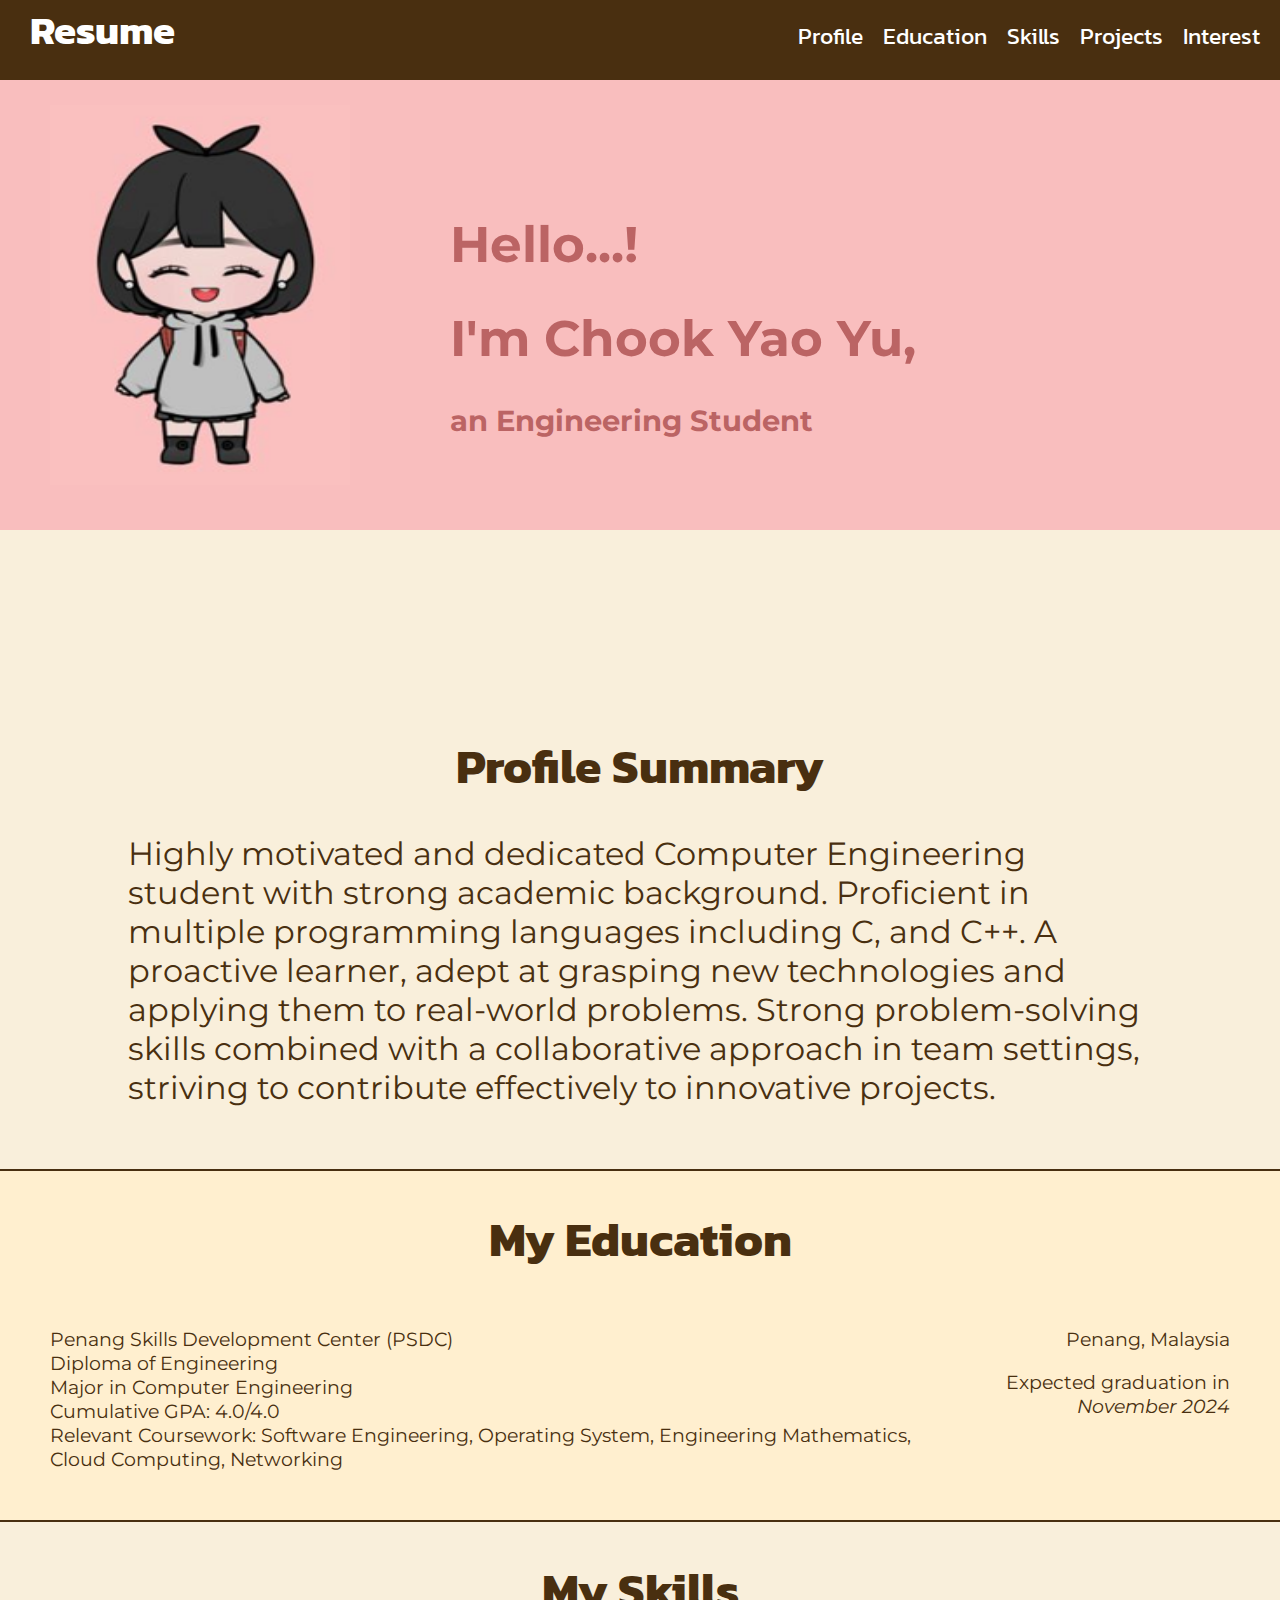
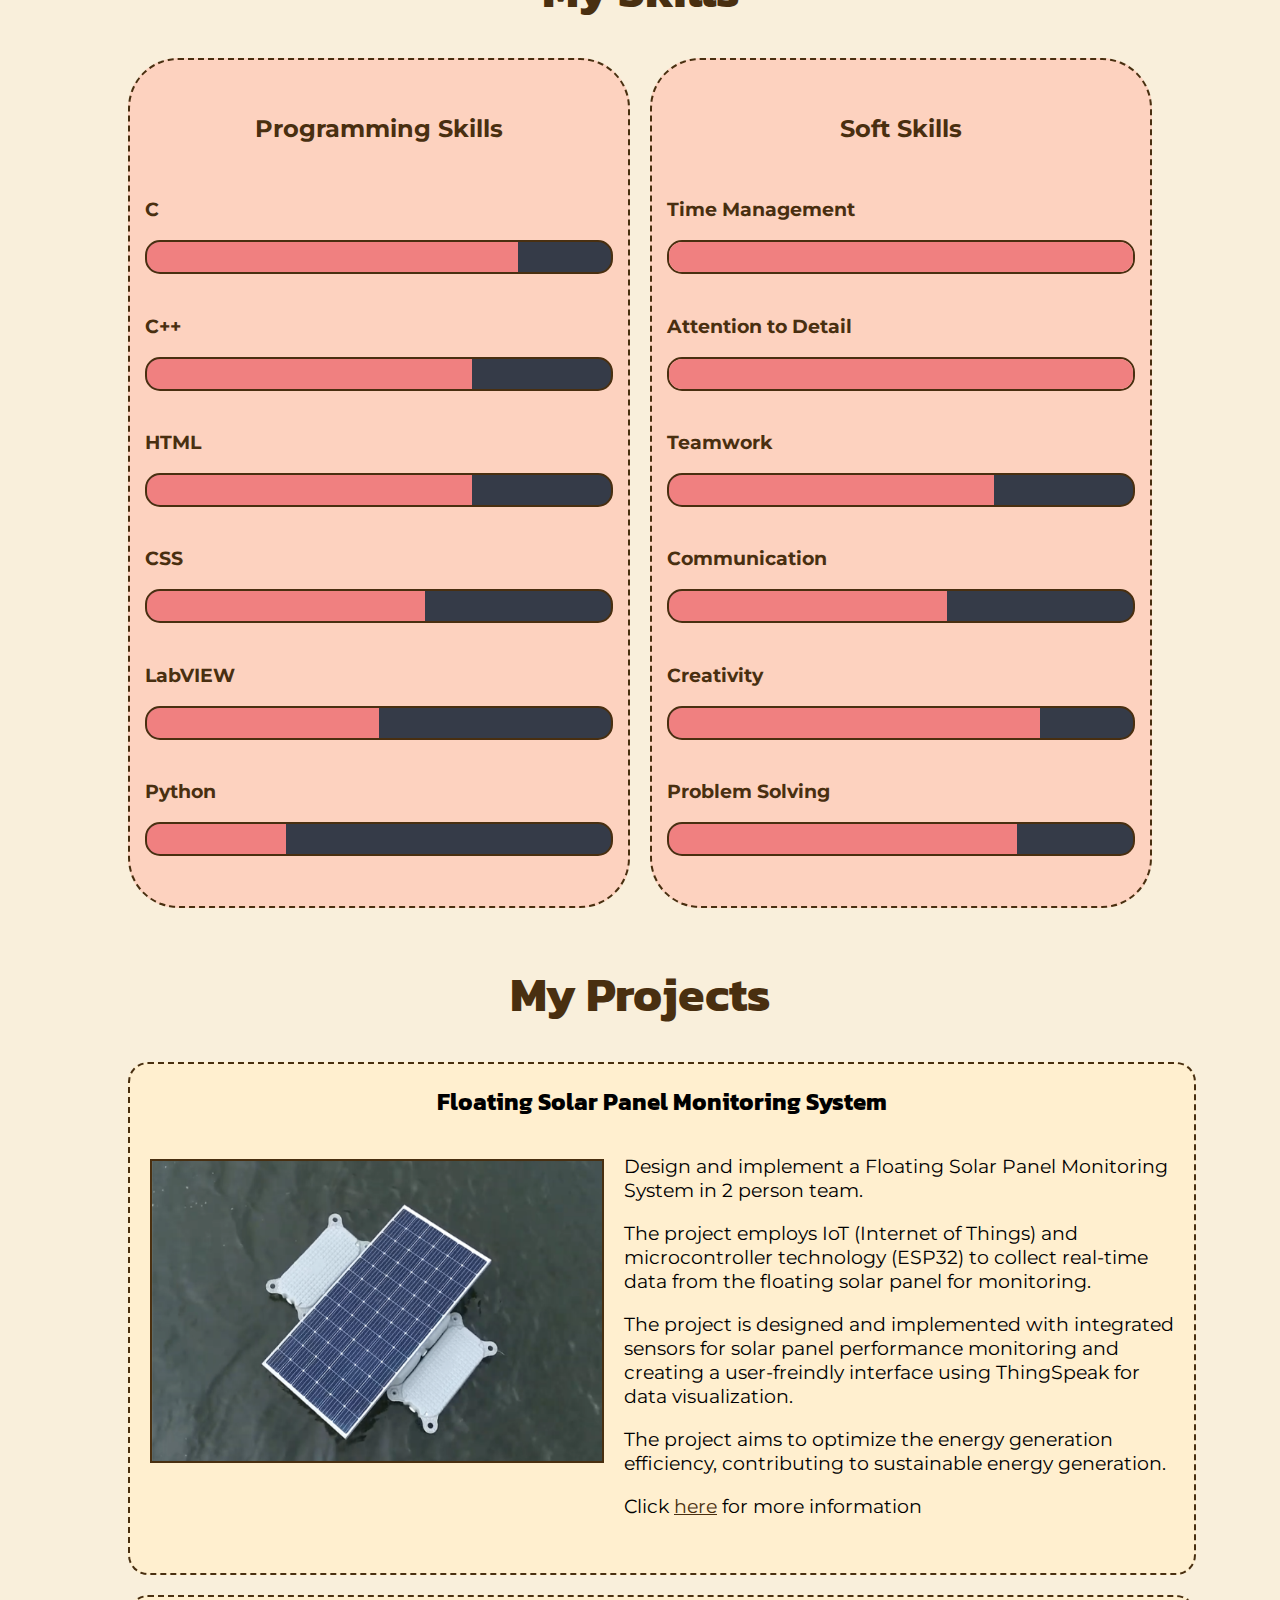
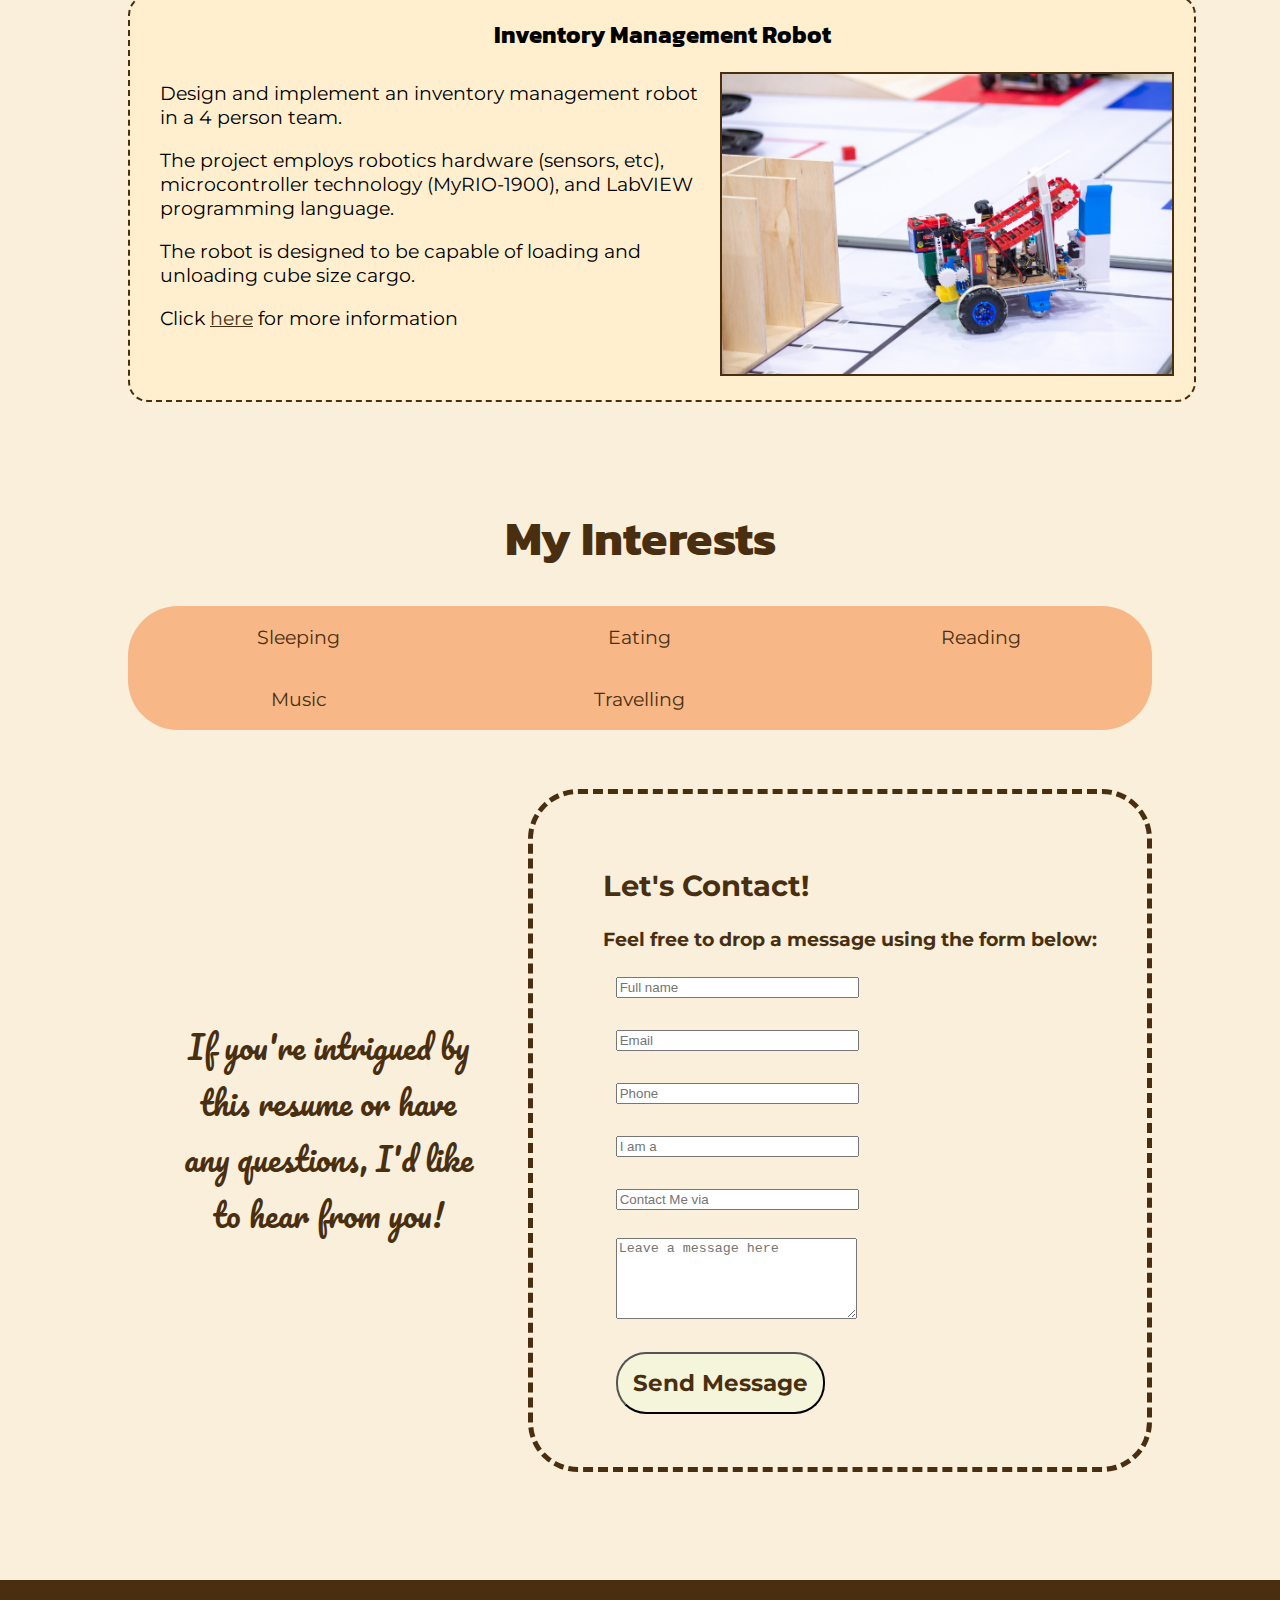
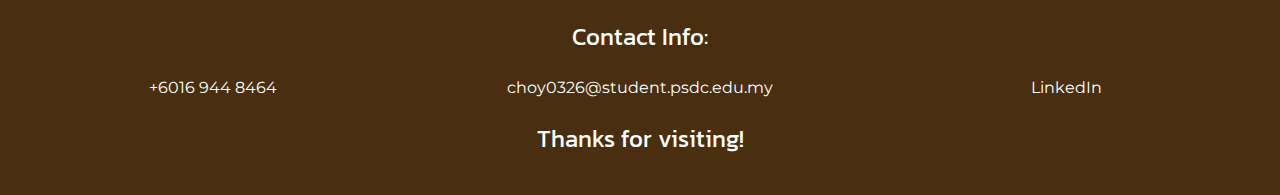
<file: index.html>
<!DOCTYPE html>
<html lang="en">
<head>
    <meta charset="UTF-8">
    <meta name="viewport" content="width=device-width, initial-scale=1.0">
    <title>My Resume</title>
    <link rel="preconnect" href="https://fonts.googleapis.com">
    <link rel="preconnect" href="https://fonts.gstatic.com" crossorigin>
    <link href="https://fonts.googleapis.com/css2?family=Kanit&display=swap" rel="stylesheet">
    <link rel="preconnect" href="https://fonts.googleapis.com">
    <link rel="preconnect" href="https://fonts.gstatic.com" crossorigin>
    <link href="https://fonts.googleapis.com/css2?family=Montserrat&display=swap" rel="stylesheet">
    <link rel="stylesheet" href="https://cdnjs.cloudflare.com/ajax/libs/font-awesome/6.5.1/css/all.min.css" integrity="sha512-DTOQO9RWCH3ppGqcWaEA1BIZOC6xxalwEsw9c2QQeAIftl+Vegovlnee1c9QX4TctnWMn13TZye+giMm8e2LwA==" crossorigin="anonymous" referrerpolicy="no-referrer" />
    <link rel="stylesheet" href="./CSS/resume.css">
    <link rel="preconnect" href="https://fonts.googleapis.com">
    <link rel="preconnect" href="https://fonts.gstatic.com" crossorigin>
    <link href="https://fonts.googleapis.com/css2?family=Pacifico&display=swap" rel="stylesheet">
</head>
<body>
    <div class="profilebegin">
        <h3 class="resume" style="display: inline;">Resume</h3>
        <ul class="menu-bar">
            <li><a href="#profile">Profile</a></li>
            <li><a href="#education">Education</a></li>
            <li><a href="#skills">Skills</a></li>
            <li><a href="#projects">Projects</a></li>
            <li><a href="#interest">Interest</a></li>
        </ul>
    </div>
    <div class="header">
        <div class="header-grid">
            <div><img class="profile-img" src="./image/profile picture.png"></div>
            <div class="introduction">
            <h1>Hello...!</h1>  
            <h1>I'm <span class="name">Chook Yao Yu</span>,</h1>
            <h3>an Engineering Student</h3>
            </div>
        </div> 
    </div>

    <div class="profile" id="profile">
        <div class="profile-title"><h1>Profile Summary</h1></div>
        <div class="profile-content"><p>Highly motivated and dedicated Computer Engineering student with strong academic background. Proficient in multiple programming languages including C, and C++. A proactive learner, adept at grasping new technologies and applying them to real-world problems. Strong problem-solving skills combined with a collaborative approach in team settings, striving to contribute effectively to innovative projects.</p></div>
    </div>
    <div class="education" id="education">
        <div class="edu-title"><h1>My Education</h1></div>
        <div class="edu-flex">
            <div class="edu-content"><p>Penang Skills Development Center (PSDC)<br>Diploma of Engineering<br> Major in Computer Engineering<br>Cumulative GPA: 4.0/4.0<br>Relevant Coursework: Software Engineering, Operating System, Engineering Mathematics, Cloud Computing, Networking<br></p></div>
            <div class="edu-content2">
                <p class="p1"><i class="fa-solid fa-location-dot"></i> Penang, Malaysia</p>
                <p class="p1">Expected graduation in <i>November 2024</i></p>
            </div>
        </div> 
        
    </div>

    <div class="my-skills-title" id="skills"><h1>My Skills</h1></div>
    <div class="my-skills-flex">
        <div class="programming-skills">
            <h3 class="programming-skills-title">Programming Skills</h3>
            <div class="programming-skills-bar">
                <li>
                    <h3 class="bar-name">C</h3>
                    <span class="bar"><span class="c"></span></span>
                </li>
                <li>
                    <h3 class="bar-name">C++</h3>
                    <span class="bar"><span class="cplusplus"></span></span>
                </li>
                <li>
                    <h3 class="bar-name">HTML</h3>
                    <span class="bar"><span class="html"></span></span>
                </li>
                <li>
                    <h3 class="bar-name">CSS</h3>
                    <span class="bar"><span class="css"></span></span>
                </li>
                <li>
                    <h3 class="bar-name">LabVIEW</h3>
                    <span class="bar"><span class="labview"></span></span>
                </li>
                <li>
                    <h3 class="bar-name">Python</h3>
                    <span class="bar"><span class="python"></span></span>
                </li>
            </div>
        </div>
        <div class="soft-skills">
            <h3 class="soft-skills-title">Soft Skills</h3>
            <div class="soft-skills-bar">
                <li>
                    <h3 class="bar-name">Time Management</h3>
                    <span class="bar"><span class="time-management"></span></span>
                </li>
                <li>
                    <h3 class="bar-name">Attention to Detail</h3>
                    <span class="bar"><span class="attention"></span></span>
                </li>
                <li>
                    <h3 class="bar-name">Teamwork</h3>
                    <span class="bar"><span class="teamwork"></span></span>
                </li>
                <li>
                    <h3 class="bar-name">Communication</h3>
                    <span class="bar"><span class="communication"></span></span>
                </li>
                <li>
                    <h3 class="bar-name">Creativity</h3>
                    <span class="bar"><span class="creativity"></span></span>
                </li>
                <li>
                    <h3 class="bar-name">Problem Solving</h3>
                    <span class="bar"><span class="problem-solving"></span></span>
                </li>
            </div>
        </div>
    </div>
    <div class="my-project" id="projects">
        <div class="my-project-title"><h1>My Projects</h1></div>
        <div class="project1">
            <div><h3 class="project-name">Floating Solar Panel Monitoring System</h3></div>
                <div class="project-grid1">
                    <div><img class="fpv-img" src="./image/floating solar.webp"></div>  
                    <div class="project1-content">
                    <p>Design and implement a Floating Solar Panel Monitoring System in 2 person team.</p>
                    <p>The project employs IoT (Internet of Things) and microcontroller technology (ESP32) to collect real-time data from the floating solar panel for monitoring.</p>
                    <p>The project is designed and implemented with integrated sensors for solar panel performance monitoring and creating a user-freindly interface using ThingSpeak for data visualization.</p>
                    <p>The project aims to optimize the energy generation efficiency, contributing to sustainable energy generation.</p>
                    <p>Click <a class="here" href="./project2.html">here</a> for more information</p>
                    </div>
                </div>
        </div>
        <div class="project2">
            <div><h3 class="project-name">Inventory Management Robot</h3></div>
                <div class="project-grid2">
                    <div class="project2-content">
                        <p>Design and implement an inventory management robot in a 4 person team.</p>
                        <p>The project employs robotics hardware (sensors, etc), microcontroller technology (MyRIO-1900), and LabVIEW programming language.</p>
                        <p>The robot is designed to be capable of loading and unloading cube size cargo.</p>
                        <p>Click <a class="here" href="./project1.html">here</a> for more information</p>
                    </div>
                    <div><img class="rob-img" src="./image/ni robot.jpg"></div>
                </div>
            </div>    
        </div> 
    </div>

    <div class="my-interest" id="interest">
        <div class="my-interest-title"><h1>My Interests</h1></div>
        <div class="grid-interest">
            <div>
                <p style="text-align: center;">Sleeping</p>
            </div>
            <div>
                <p style="text-align: center;">Eating</p>
            </div>
            <div>
                <p style="text-align: center;">Reading</p>
            </div>
            <div>
                <p style="text-align: center;">Music</p>
            </div>
            <div>
                <p style="text-align: center;">Travelling</p>
            </div>
        </div>
    </div>
    <div class="contact-form">
        <div class="content">
        <p class="content-p">If you're intrigued by this resume or have any questions, I'd like to hear from you!</p>
        </div>
        <div class="form">
            <h2 style="padding-left: 20px;">Let's Contact!</h2>
            <p style="padding-left: 20px;"><b>Feel free to drop a message using the form below:</b></p>
            <form action="./resume_response.html" id="form">
                <table>
                    <tbody>
                        <tr>
                            <td><i class="fa-solid fa-user"></i><br><br></td>
                            <td><input type="text" placeholder="Full name"><br><br></td>
                        </tr>
                        <tr>
                            <td><i class="fa-solid fa-envelope"></i><br><br></td>
                            <td><input type="email" placeholder="Email"><br><br></td>
                        </tr>
                        <tr>
                            <td><i class="fa-solid fa-phone"></i><br><br></td>
                            <td><input type="tel" placeholder="Phone"><br><br></td>
                        </tr>
                        <tr>
                            <td><i class="fa-solid fa-people-group"></i><br><br></td>
                            <td>
                                <input list="whoareyou" placeholder="I am a"><br><br>
                                <datalist id="whoareyou">
                                    <option value="Individual"></option>
                                    <option value="Business Owner"></option>
                                    <option value="Manager"></option>
                                    <option value="Developer"></option>
                                    <option value="Team lead"></option>
                                    <option value="Other"></option>
                                </datalist>
                            </td>
                        </tr>
                        <tr>
                            <td><i class="fa-solid fa-mobile"></i><br><br></td>
                            <td>
                                <input list="contactvia" placeholder="Contact Me via"><br><br>
                                <datalist id="contactvia">
                                    <option value="call"></option>
                                    <option value="WhatsApp"></option>
                                    <option value="Email"></option>
                                </datalist>
                            </td>
                        </tr>
                        <tr>
                            <td><i class="fa-solid fa-message"></i><br><br></td>
                            <td><textarea placeholder="Leave a message here" cols="30" rows="5"></textarea><br><br></td>
                        </tr>
                        <tr>
                            <td></td>
                            <td><button class="button" type="submit"><b>Send Message</b></button></td>
                        </tr>
                    </tbody>
                </table>
            </form>
        </div>
    </div>
    
    <div class="footer">
        <p class="footer-header">Contact Info: </p>
        <div class="grid-contact-info">
            <div>
                <i class="fa-solid fa-phone"></i><a href="tel:+60169448464"> +6016 944 8464</a>     
            </div>
            <div>
                <i class="fa-solid fa-envelope"></i><a href="mailto:choy0326@student.psdc.edu.my"> choy0326@student.psdc.edu.my</a>
            </div>
            <div>
                <i class="fa-brands fa-linkedin"></i><a href="https://www.linkedin.com/in/chook-yao-yu-b01629232/"> LinkedIn</a>
            </div>
        </div>
        <p class="footer-header">Thanks for visiting!</p>
    </div>
</body>
</html>
</file>
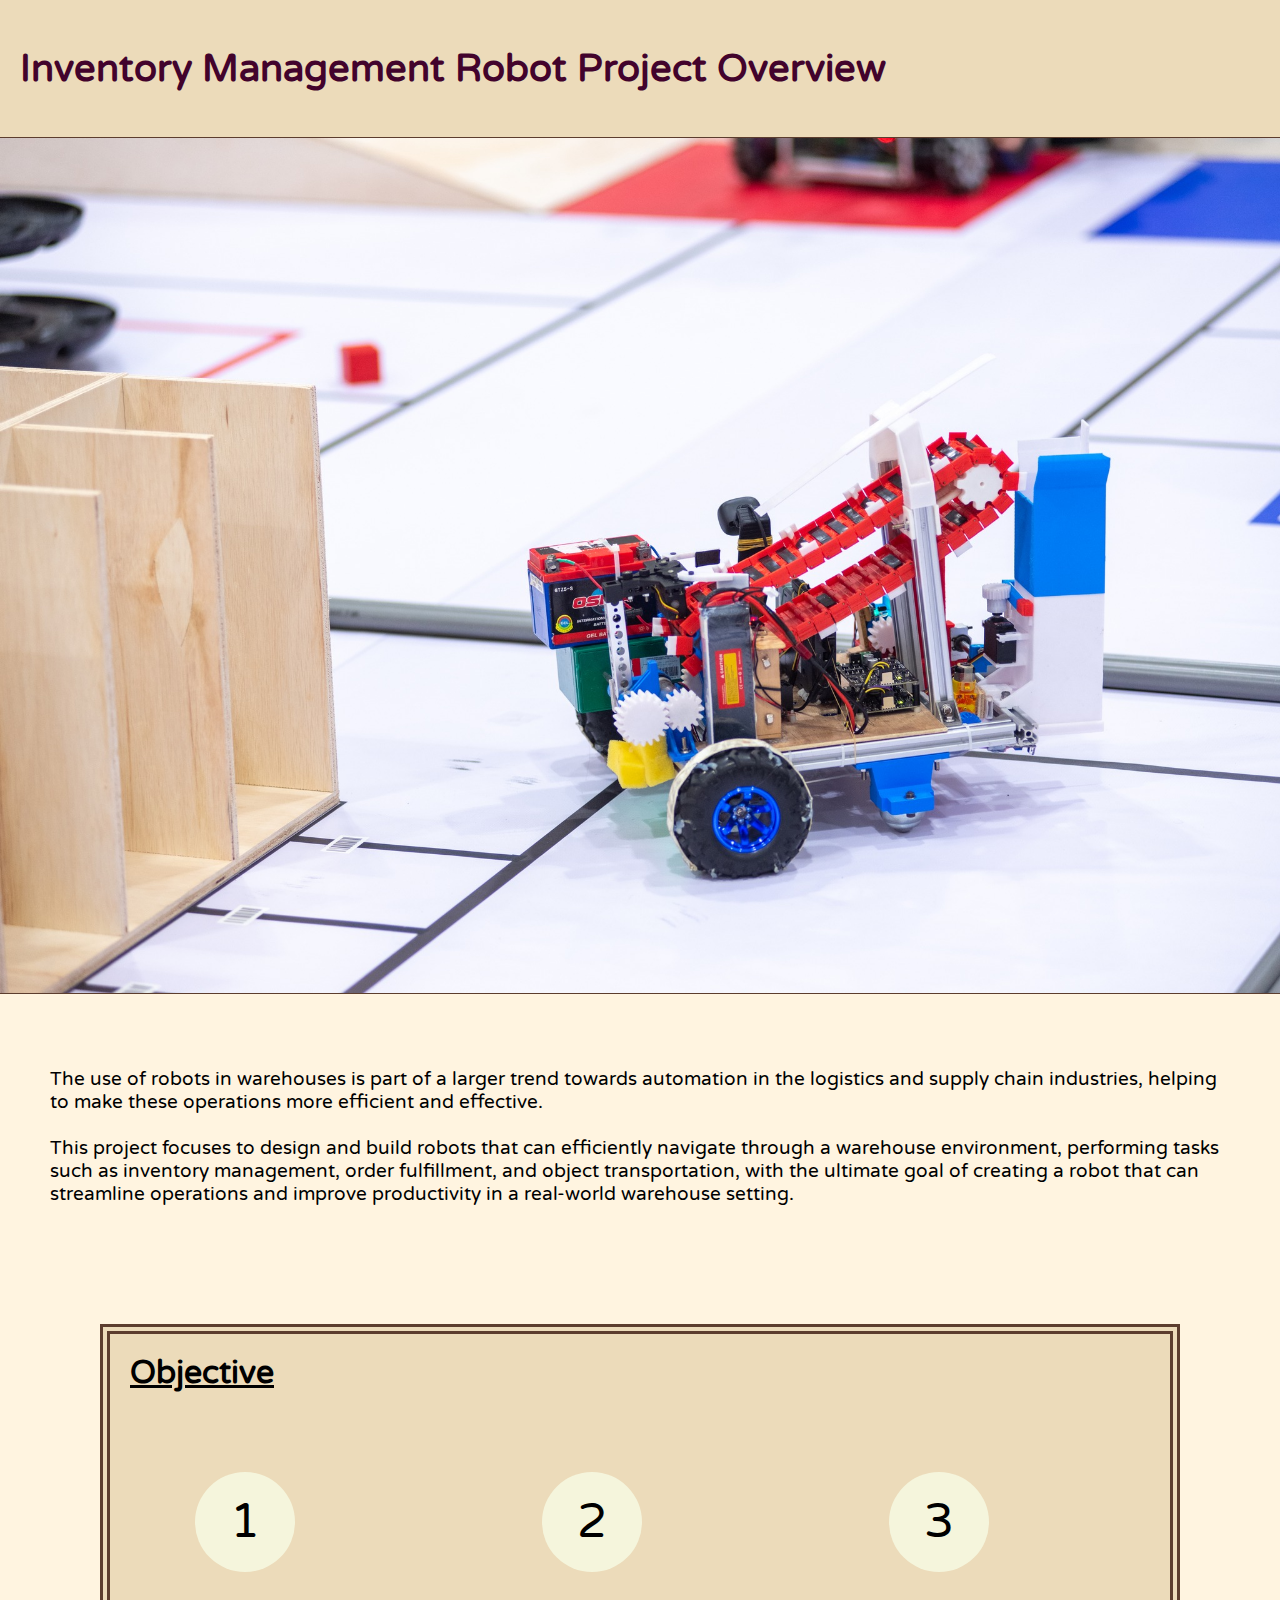
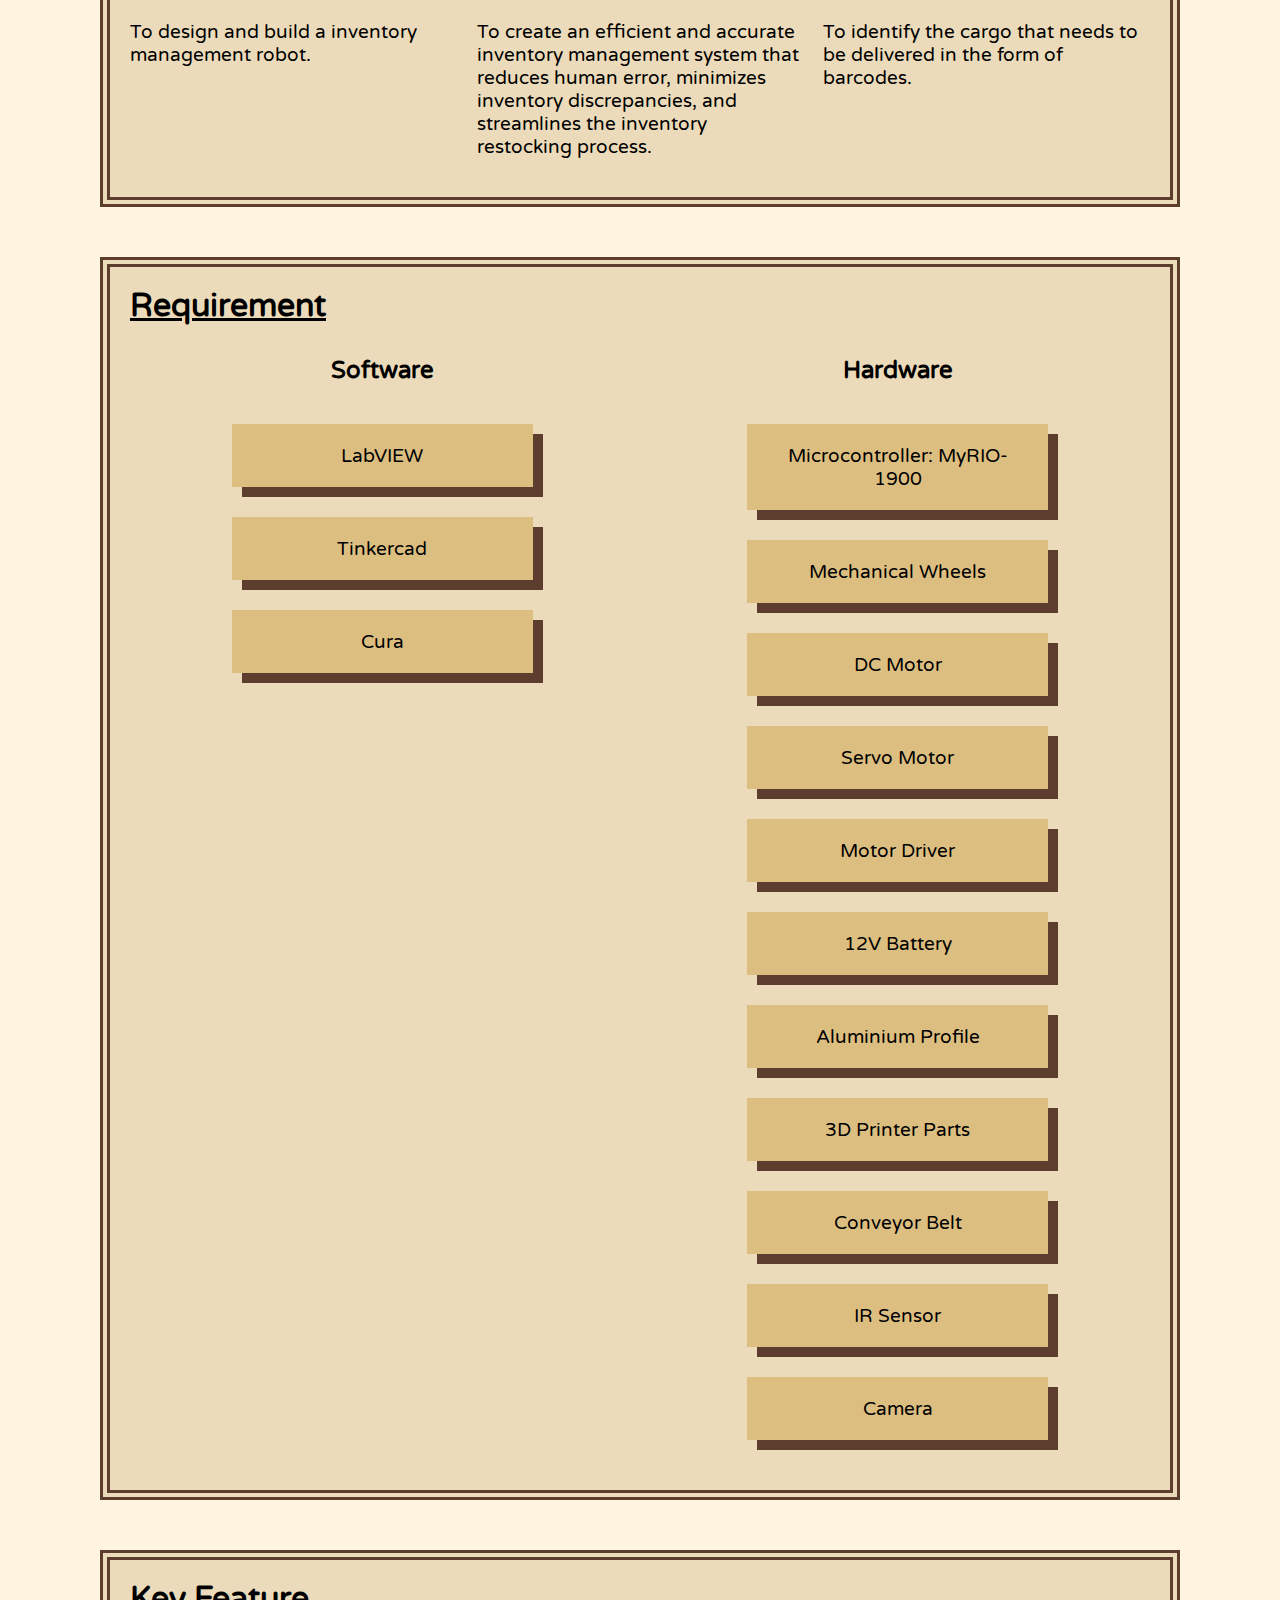
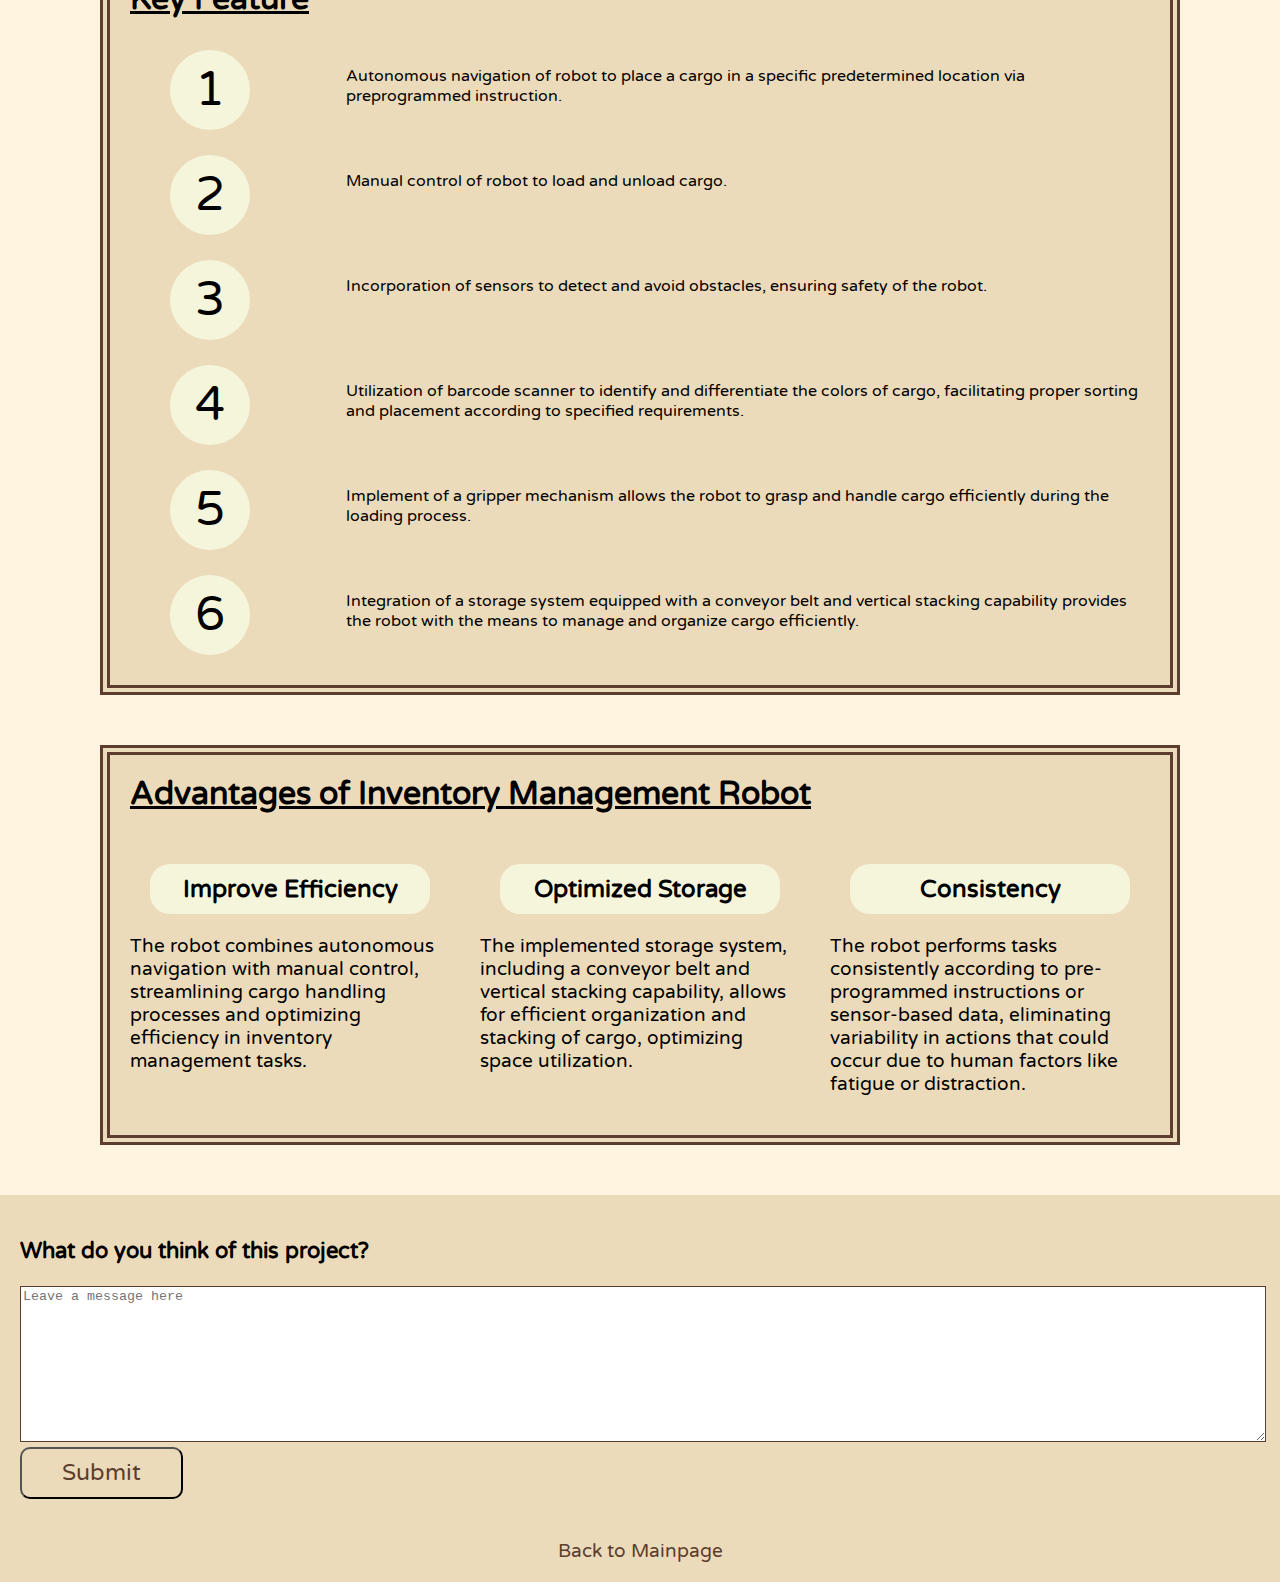
<file: project1.html>
<!DOCTYPE html>
<html lang="en">
<head>
    <meta charset="UTF-8">
    <meta name="viewport" content="width=device-width, initial-scale=1.0">
    <title>Inventory Management Robot</title>
    <link rel="preconnect" href="https://fonts.googleapis.com">
    <link rel="preconnect" href="https://fonts.gstatic.com" crossorigin>
    <link href="https://fonts.googleapis.com/css2?family=Varela+Round&display=swap" rel="stylesheet">
    <link rel="stylesheet" href="./CSS/project1.css">
</head>
<body>
    <div class="header"><h1>Inventory Management Robot Project Overview</h1></div>
    <img class=img src="./image/ni robot.jpg">
    <div class="introduction"><p>The use of robots in warehouses is part of a larger trend towards automation in the logistics and supply chain industries, helping to make these operations more efficient and effective.<br><br>This project focuses to design and build robots that can efficiently navigate through a warehouse environment, performing tasks such as inventory management, order fulfillment, and object transportation, with the ultimate goal of creating a robot that can streamline operations and improve productivity in a real-world warehouse setting.</p></div>
    <div class="obj-sec">
        <div><h1 class="obj">Objective</h1></div>
        <div class="obj-flex">
            <div class="obj-flex-box">
                <p class="no">1</p>
                <p class="obj-content">To design and build a inventory management robot.</p>
            </div>
            <div class="obj-flex-box">
                <p class="no">2</p>
                <p class="obj-content">To create an efficient and accurate inventory management system that reduces human error, minimizes inventory discrepancies, and streamlines the inventory restocking process.</p>
            </div>
            <div class="obj-flex-box">
                <p class="no">3</p>
                <p class="obj-content">To identify the cargo that needs to be delivered in the form of barcodes.</p>
            </div>
        </div>
    </div>
    <div class="req-sec">
        <div><h1 class="req">Requirement</h1></div>
        <div class="req-flex">
            <div class="req-flex-box">
                <h3 class="software">Software</h3>
                <p class="req-content">LabVIEW</p>
                <p class="req-content">Tinkercad</p>
                <p class="req-content">Cura</p>
            </div>
            <div class="req-flex-box">
                <h3 class="hardware">Hardware</h3>
                <p class="req-content">Microcontroller: MyRIO-1900</p>
                <p class="req-content">Mechanical Wheels</p>
                <p class="req-content">DC Motor</p>
                <p class="req-content">Servo Motor</p>
                <p class="req-content">Motor Driver</p>
                <p class="req-content">12V Battery</p>
                <p class="req-content">Aluminium Profile</p>
                <p class="req-content">3D Printer Parts</p>
                <p class="req-content">Conveyor Belt</p>
                <p class="req-content">IR Sensor</p>
                <p class="req-content">Camera</p>
            </div>
        </div>
    </div>
    <div class="feature-sec">
        <div><h1 class="feature">Key Feature</h1></div>
        <div class="feature-grid">
            <div>
                <p class="feature-no">1</p>
            </div>
            <div>
                <p class="feature-content">Autonomous navigation of robot to place a cargo in a specific predetermined location via preprogrammed instruction.</p>
            </div>
            <div>
                <p class="feature-no">2</p>
            </div>
            <div>
                <p class="feature-content">Manual control of robot to load and unload cargo.</p>
            </div>
            <div>
                <p class="feature-no">3</p>
            </div>
            <div>
                <p class="feature-content">Incorporation of sensors to detect and avoid obstacles, ensuring safety of the robot.</p>
            </div>
            <div>
                <p class="feature-no">4</p>
            </div>
            <div>
                <p class="feature-content">Utilization of barcode scanner to identify and differentiate the colors of cargo, facilitating proper sorting and placement according to specified requirements.</p>
            </div>
            <div>
                <p class="feature-no">5</p>
            </div>
            <div>
                <p class="feature-content">Implement of a gripper mechanism allows the robot to grasp and handle cargo efficiently during the loading process.</p>
            </div>
            <div>
                <p class="feature-no">6</p>
            </div>
            <div>
                <p class="feature-content">Integration of a storage system equipped with a conveyor belt and vertical stacking capability provides the robot with the means to manage and organize cargo efficiently.</p>
            </div>
        </div>
    </div>
    <div class="adv-sec">
        <div><h1 class="adv">Advantages of Inventory Management Robot</h1></div>
        <div class="adv-flex">
            <div class="adv-flex-box">
                <h3 class="adv-title">Improve Efficiency</h3>
                <p class="adv-content">The robot combines autonomous navigation with manual control, streamlining cargo handling processes and optimizing efficiency in inventory management tasks.</p>
            </div>
            <div class="adv-flex-box">
                <h3 class="adv-title">Optimized Storage</h3>
                <p class="adv-content">The implemented storage system, including a conveyor belt and vertical stacking capability, allows for efficient organization and stacking of cargo, optimizing space utilization.</p>
            </div>
            <div class="adv-flex-box">
                <h3 class="adv-title">Consistency</h3>
                <p class="adv-content">The robot performs tasks consistently according to pre-programmed instructions or sensor-based data, eliminating variability in actions that could occur due to human factors like fatigue or distraction.</p>
            </div>
        </div>
    </div>
    <div class="form">
        <h3>What do you think of this project?</h3>
        <form action="./project1_response.html">
            <textarea cols="60" rows="7" placeholder="Leave a message here"></textarea><br>
            <input type="submit">
        </form>
    </div>
    <div class="back-to-mainpage">
        <a href="./index.html" >Back to Mainpage</a>
    </div>
</body>
</html>
</file>
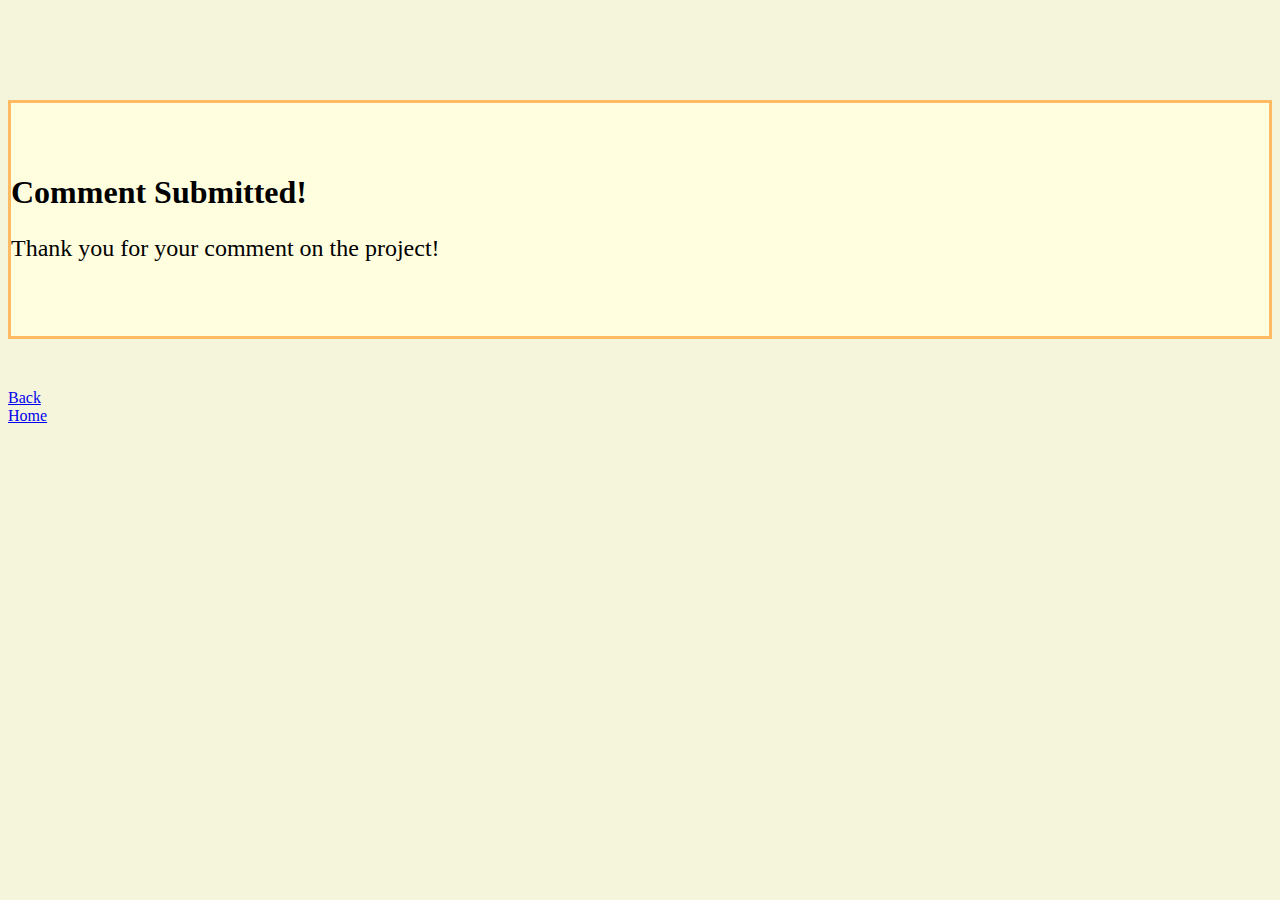
<file: project1_response.html>
<!DOCTYPE html>
<html lang="en">
<head>
    <meta charset="UTF-8">
    <meta name="viewport" content="width=device-width, initial-scale=1.0">
    <title>Submitted Successfully!</title>
    <link rel="stylesheet" href="./CSS/project1_response.css">
    <link href="https://cdn.jsdelivr.net/npm/bootstrap@5.3.2/dist/css/bootstrap.min.css" rel="stylesheet" integrity="sha384-T3c6CoIi6uLrA9TneNEoa7RxnatzjcDSCmG1MXxSR1GAsXEV/Dwwykc2MPK8M2HN" crossorigin="anonymous">
</head>
<body style="background-color: beige;">
    <div class="container-fluid">
        <div class="comment text-center">
            <h1>Comment Submitted!</h1>
            <p>Thank you for your comment on the project!</p>
        </div>
        <div class="d-flex gap-2 justify-content-center mt-3">
            <div class="mr-2">
                <a href="./project1.html" class="btn btn-warning">Back</a>
            </div>
            <div>
                <a href="./index.html" class="btn btn-warning">Home</a>
            </div>
        </div>
    </div>
</body>
</html>
</file>
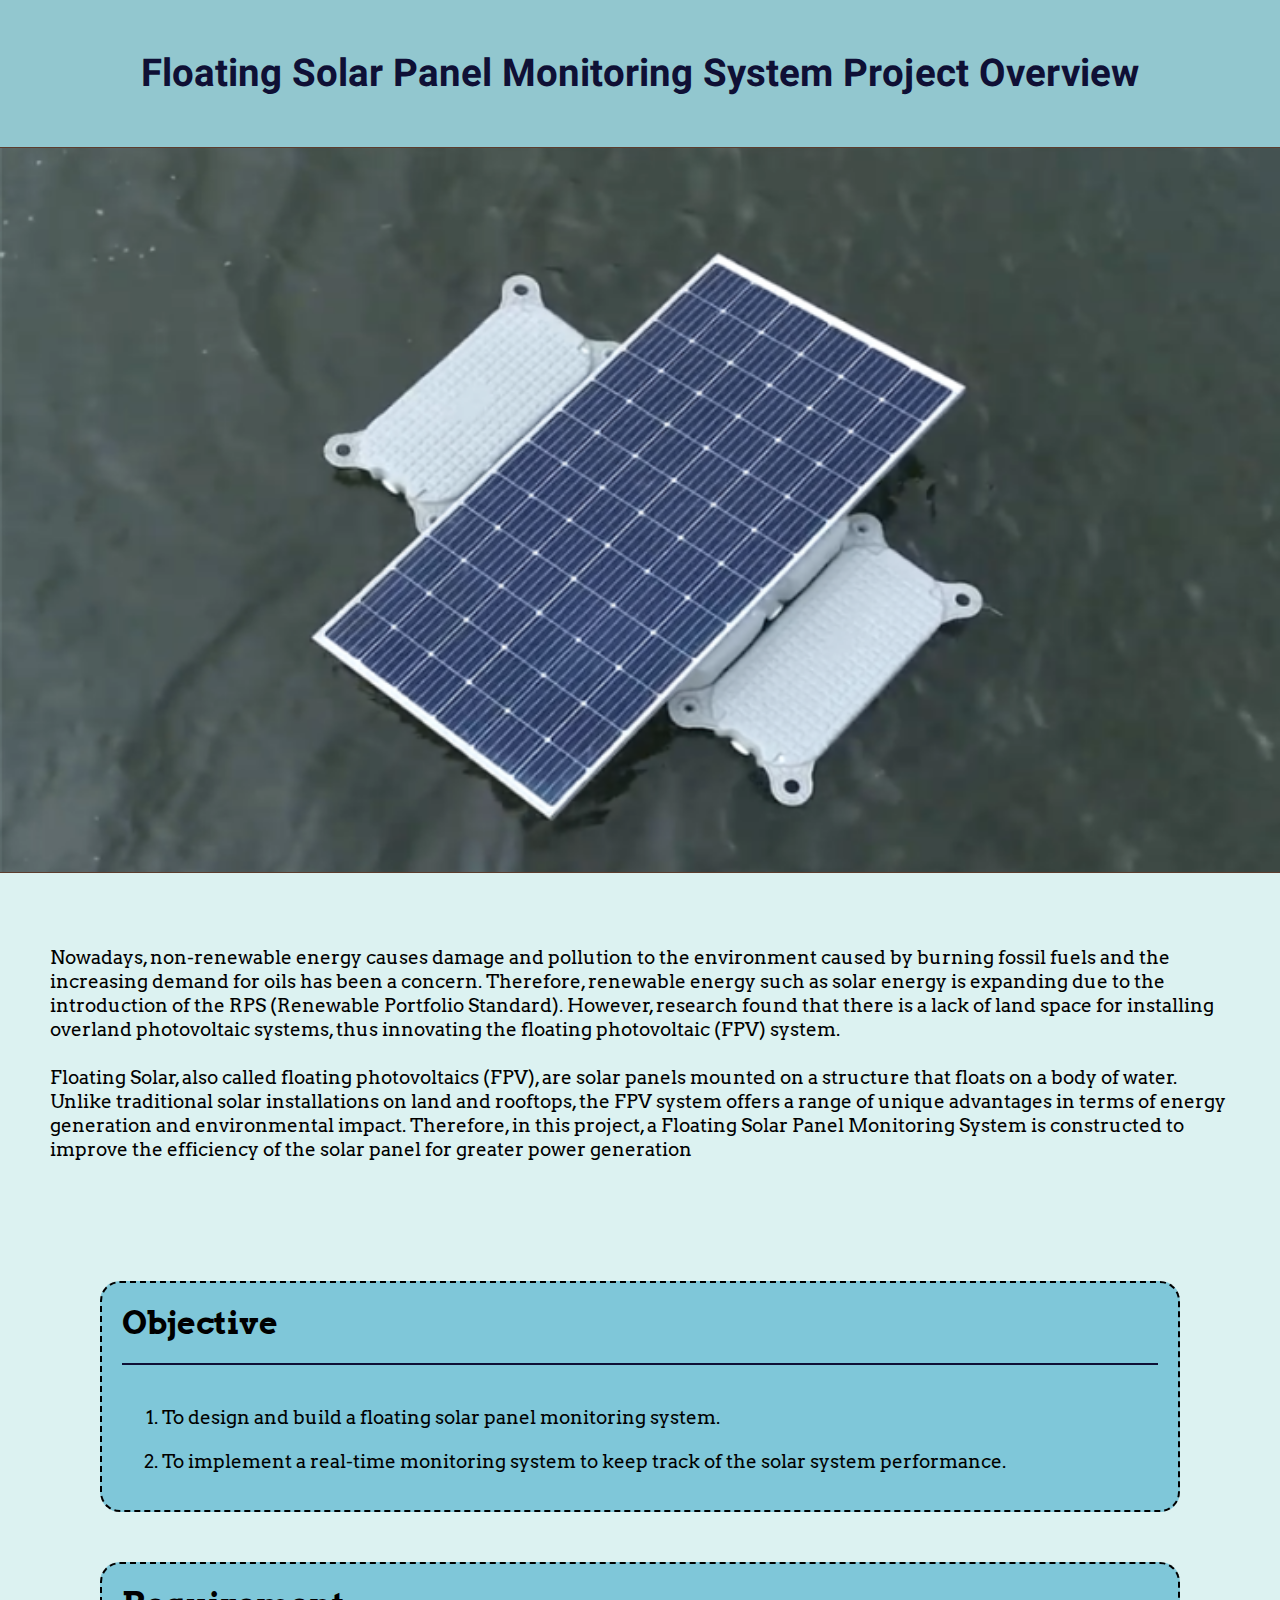
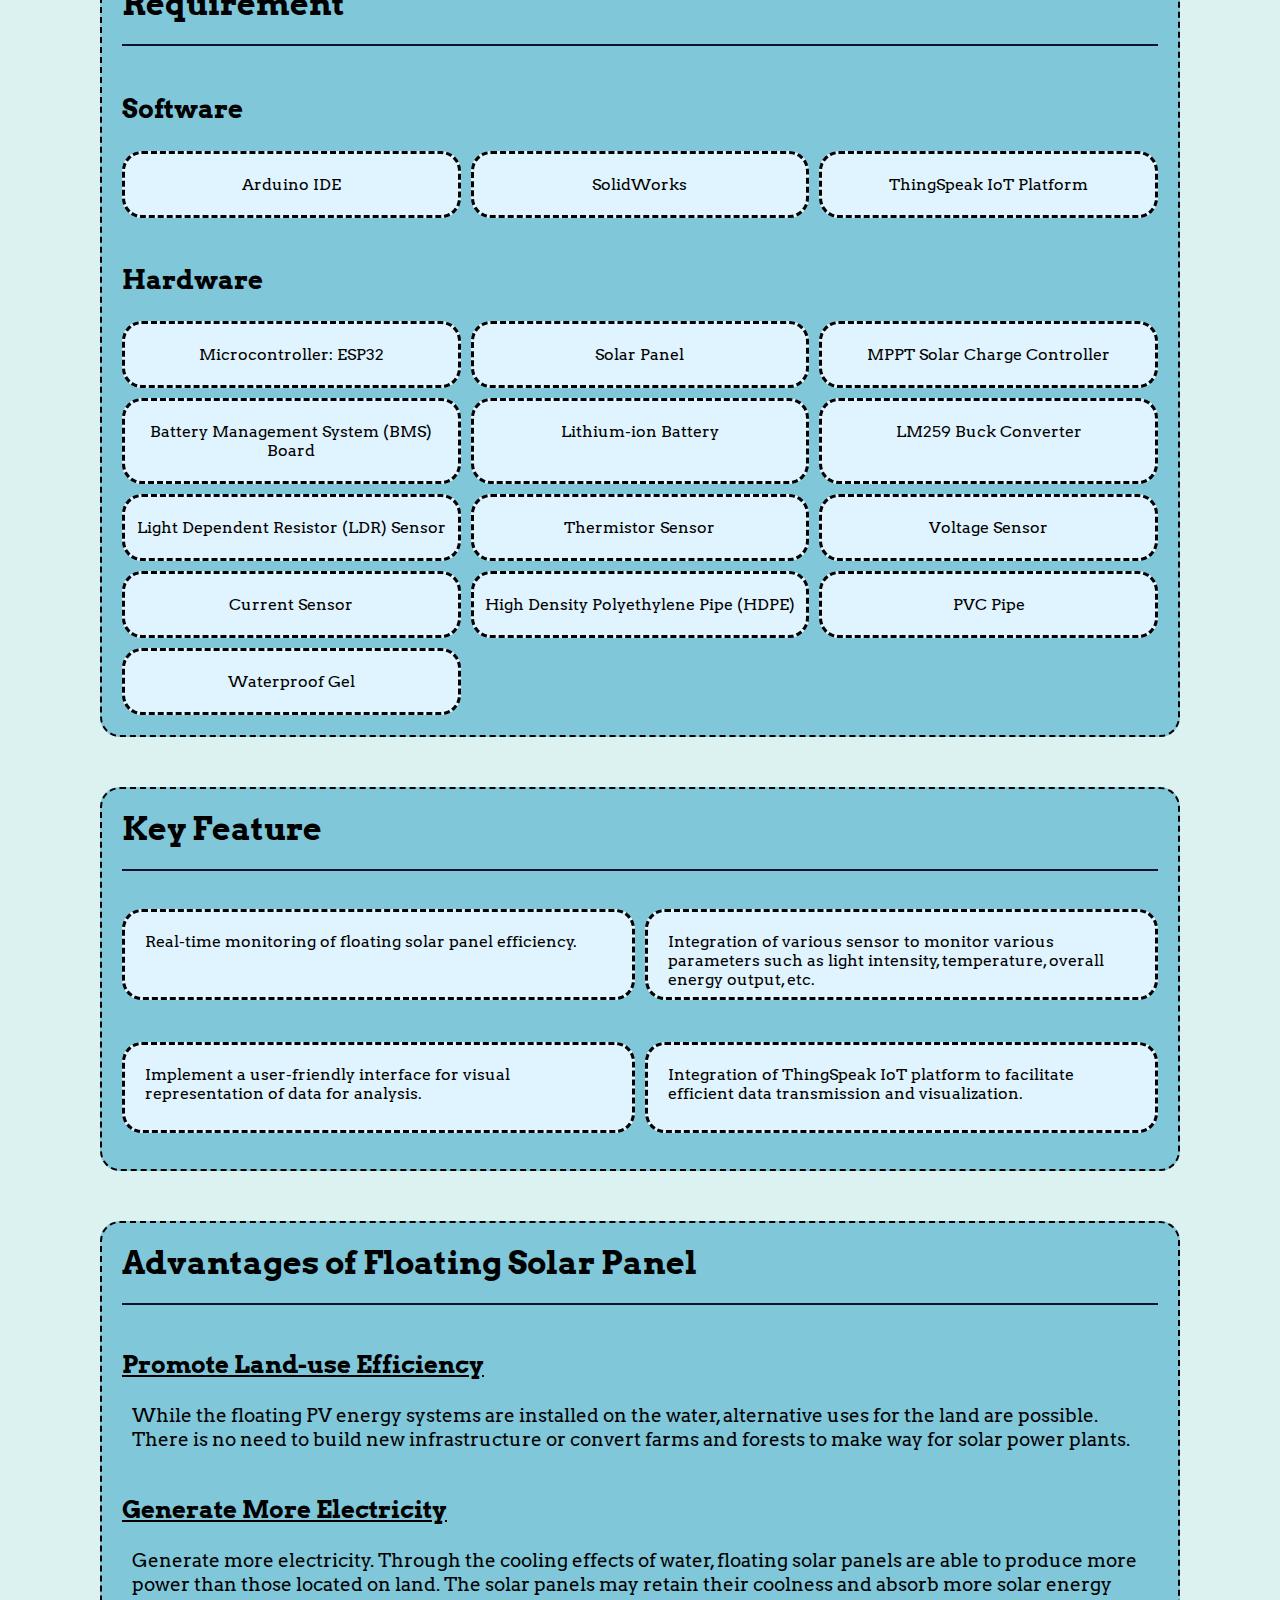
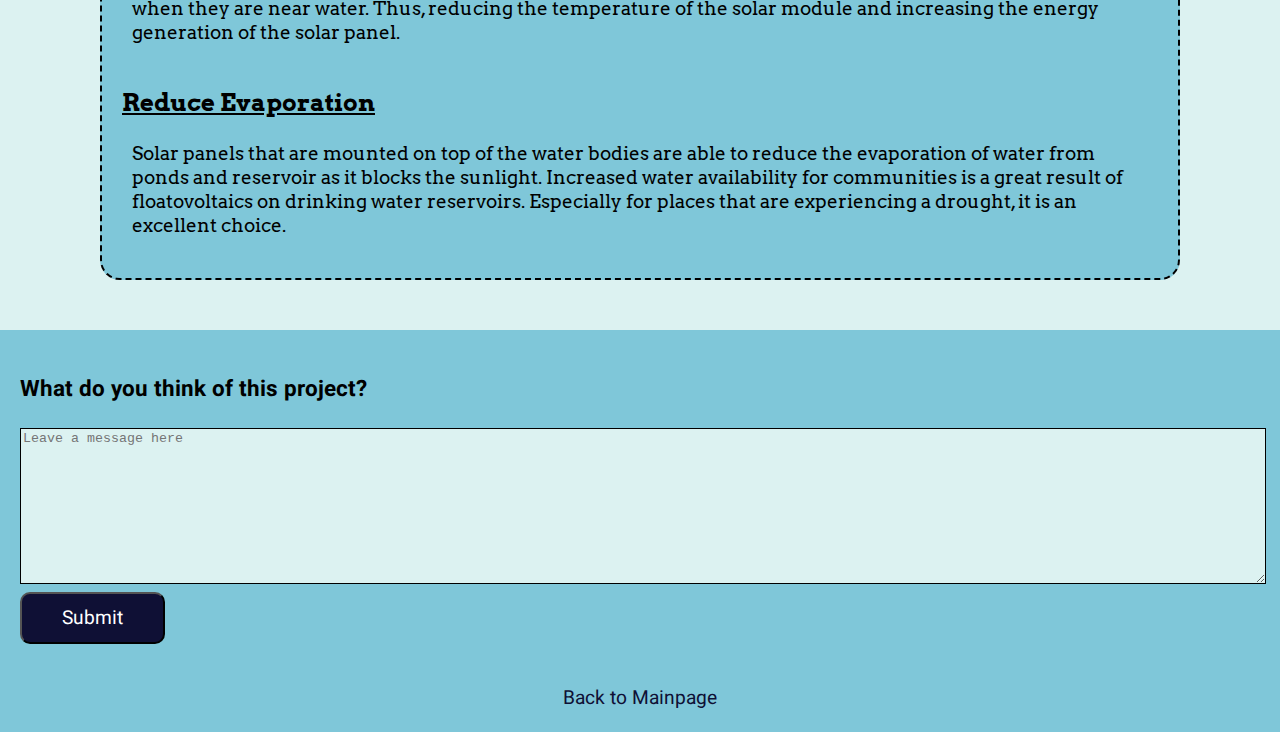
<file: project2.html>
<!DOCTYPE html>
<html lang="en">
<head>
    <meta charset="UTF-8">
    <meta name="viewport" content="width=device-width, initial-scale=1.0">
    <title>Floating Solar Panel Monitoring System</title>
    <link rel="preconnect" href="https://fonts.googleapis.com">
    <link rel="preconnect" href="https://fonts.gstatic.com" crossorigin>
    <link href="https://fonts.googleapis.com/css2?family=Heebo:wght@500&display=swap" rel="stylesheet">
    <link rel="preconnect" href="https://fonts.googleapis.com">
    <link rel="preconnect" href="https://fonts.gstatic.com" crossorigin>
    <link href="https://fonts.googleapis.com/css2?family=Arvo&display=swap" rel="stylesheet">
    <link rel="stylesheet" href="./CSS/project2.css">
</head>
<body>
    <div class="header"><h1>Floating Solar Panel Monitoring System Project Overview</h1></div>
    <img class="img" src="./image/floating solar.webp">
    <div class="introduction">
        <p>Nowadays, non-renewable energy causes damage and pollution to the environment caused by burning fossil fuels and the increasing demand for oils has been a concern. Therefore, renewable energy such as solar energy is expanding due to the introduction of the RPS (Renewable Portfolio Standard). However, research found that there is a lack of land space for installing overland photovoltaic systems, thus innovating the floating photovoltaic (FPV) system.
        <br><br>Floating Solar, also called floating photovoltaics (FPV), are solar panels mounted on a structure that floats on a body of water. Unlike traditional solar installations on land and rooftops, the FPV system offers a range of unique advantages in terms of energy generation and environmental impact. Therefore, in this project, a Floating Solar Panel Monitoring System is constructed to improve the efficiency of the solar panel for greater power generation
        </p>
    </div>
    <div class="obj-sec">
        <div><h1 class="obj">Objective</h1></div>
        <div class="obj-list">
            <ol>
                <li>To design and build a floating solar panel monitoring system.</li>
                <li>To implement a real-time monitoring system to keep track of the solar system performance.</li>
            </ol>
        </div>
    </div>
    <div class="req-sec">
        <div><h1 class="req">Requirement</h1></div>
        <div class="req-flex">
            <div>
                <h3 class="software">Software</h3>
                <div class="soft-grid">
                    <div class="req-content">
                        <p>Arduino IDE</p>
                    </div>
                    <div class="req-content">
                        <p>SolidWorks</p>
                    </div>
                    <div class="req-content">
                        <p>ThingSpeak IoT Platform</p>
                    </div>
                </div>
            </div>
            <div>
                <h3 class="hardware">Hardware</h3>
                <div class="hard-grid">
                    <div class="req-content">
                        <p>Microcontroller: ESP32</p>
                    </div>
                    <div class="req-content">
                        <p>Solar Panel</p>
                    </div>
                    <div class="req-content">
                        <p>MPPT Solar Charge Controller</p>
                    </div>
                    <div class="req-content">
                        <p>Battery Management System (BMS) Board</p>
                    </div>
                    <div class="req-content">
                        <p>Lithium-ion Battery</p>
                    </div>
                    <div class="req-content">
                        <p>LM259 Buck Converter</p>
                    </div>
                    <div class="req-content">
                        <p>Light Dependent Resistor (LDR) Sensor</p>
                    </div>
                    <div class="req-content">
                        <p>Thermistor Sensor</p>
                    </div>
                    <div class="req-content">
                        <p>Voltage Sensor</p>
                    </div>
                    <div class="req-content">
                        <p>Current Sensor</p>
                    </div>
                    <div class="req-content">
                        <p>High Density Polyethylene Pipe (HDPE)</p>
                    </div>
                    <div class="req-content">
                        <p>PVC Pipe</p>
                    </div>
                    <div class="req-content">
                        <p>Waterproof Gel</p>
                    </div>
                </div>
            </div>
        </div>
    </div>
    <div class="feature-sec">
        <div><h1 class="feature">Key Feature</h1></div>
        <div class="feature-grid">
            <div>
                <p class="feature-content">Real-time monitoring of floating solar panel efficiency.</p>
            </div>
            <div>
                <p class="feature-content">Integration of various sensor to monitor various parameters such as light intensity, temperature, overall energy output, etc.</p>
            </div>
            <div>
                <p class="feature-content">Implement a user-friendly interface for visual representation of data for analysis.</p>
            </div>
            <div>
                <p class="feature-content">Integration of ThingSpeak IoT platform to facilitate efficient data transmission and visualization.</p>
            </div>
        </div>
    </div>
    <div class="adv-sec">
        <div><h1 class="adv">Advantages of Floating Solar Panel</h1></div>
        <div class="adv-flex">
            <div>
                <h3 class="adv-title">Promote Land-use Efficiency</h3>
                <p class="adv-content">While the floating PV energy systems are installed on the water, alternative uses for the land are possible. There is no need to build new infrastructure or convert farms and forests to make way for solar power plants.</p>
            </div>
            <div>
                <h3 class="adv-title">Generate More Electricity</h3>
                <p class="adv-content">Generate more electricity.</b> Through the cooling effects of water, floating solar panels are able to produce more power than those located on land. The solar panels may retain their coolness and absorb more solar energy when they are near water. Thus, reducing the temperature of the solar module and increasing the energy generation of the solar panel.</p>
            </div>
            <div>
                <h3 class="adv-title">Reduce Evaporation</h3>
                <p class="adv-content">Solar panels that are mounted on top of the water bodies are able to reduce the evaporation of water from ponds and reservoir as it blocks the sunlight. Increased water availability for communities is a great result of floatovoltaics on drinking water reservoirs. Especially for places that are experiencing a drought, it is an excellent choice.</p>
            </div>
        </div>
    </div>
    <div class="form">
        <h3>What do you think of this project?</h3>
        <form action="./project2_response.html">
            <textarea placeholder="Leave a message here"></textarea><br>
            <input type="submit">
        </form>
        
    </div>
    <div class="back-to-mainpage">
        <a href="./index.html" >Back to Mainpage</a>
    </div>
</body>
</html>
</file>
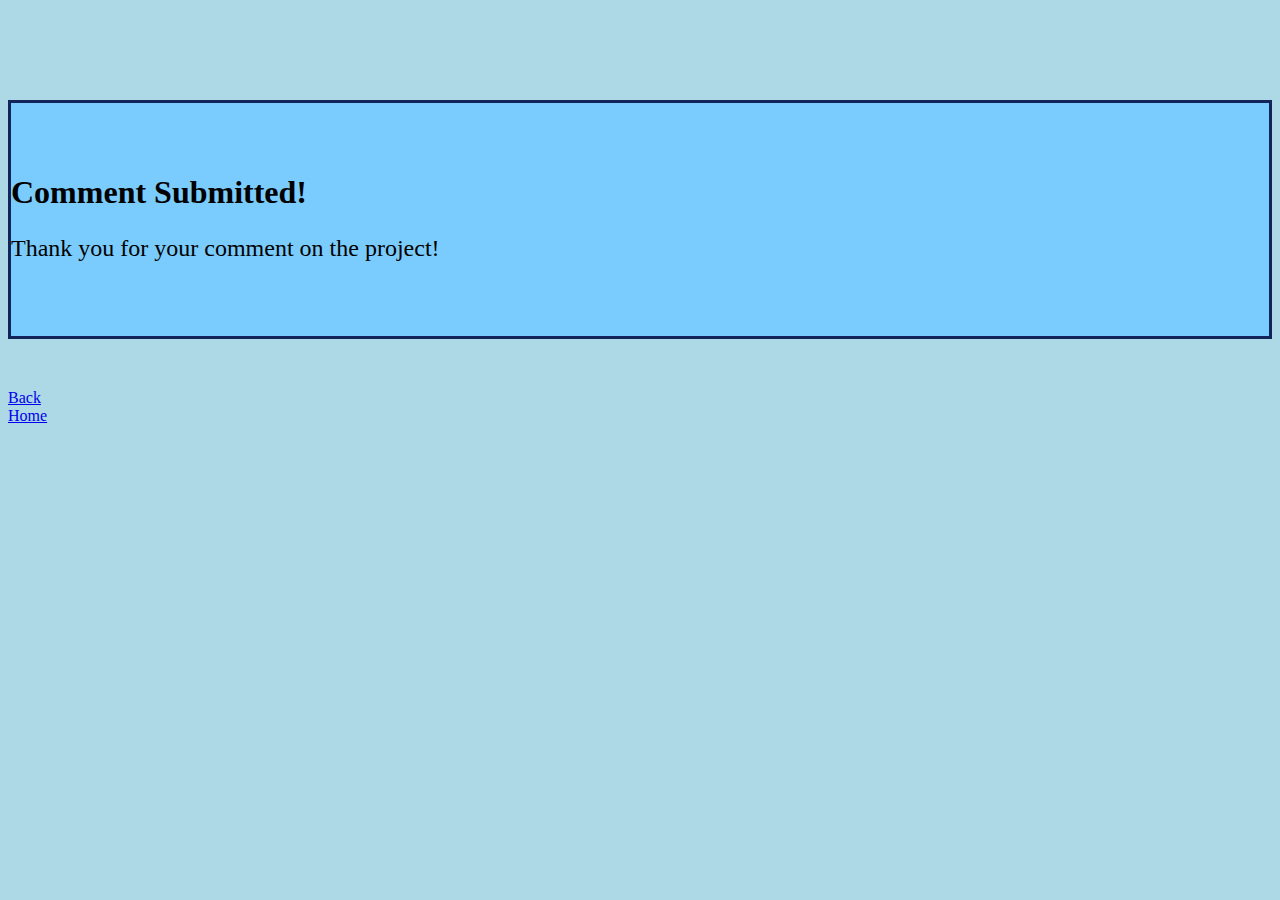
<file: project2_response.html>
<!DOCTYPE html>
<html lang="en">
<head>
    <meta charset="UTF-8">
    <meta name="viewport" content="width=device-width, initial-scale=1.0">
    <title>Submitted Successfully!</title>
    <link rel="stylesheet" href="./CSS/project2_response.css">
    <link href="https://cdn.jsdelivr.net/npm/bootstrap@5.3.2/dist/css/bootstrap.min.css" rel="stylesheet" integrity="sha384-T3c6CoIi6uLrA9TneNEoa7RxnatzjcDSCmG1MXxSR1GAsXEV/Dwwykc2MPK8M2HN" crossorigin="anonymous">
</head>
<body style="background-color: lightblue;"> 
    <div class="container-fluid">
        <div class="comment text-center">
            <h1>Comment Submitted!</h1>
            <p>Thank you for your comment on the project!</p>
        </div>
        <div class="d-flex gap-2 justify-content-center mt-3">
            <div class="mr-2">
                <a href="./project2.html" class="btn btn-primary">Back</a>
            </div>
            <div>
                <a href="./index.html" class="btn btn-primary">Home</a>
            </div>
        </div>
    </div>
</body>
</html>
</file>
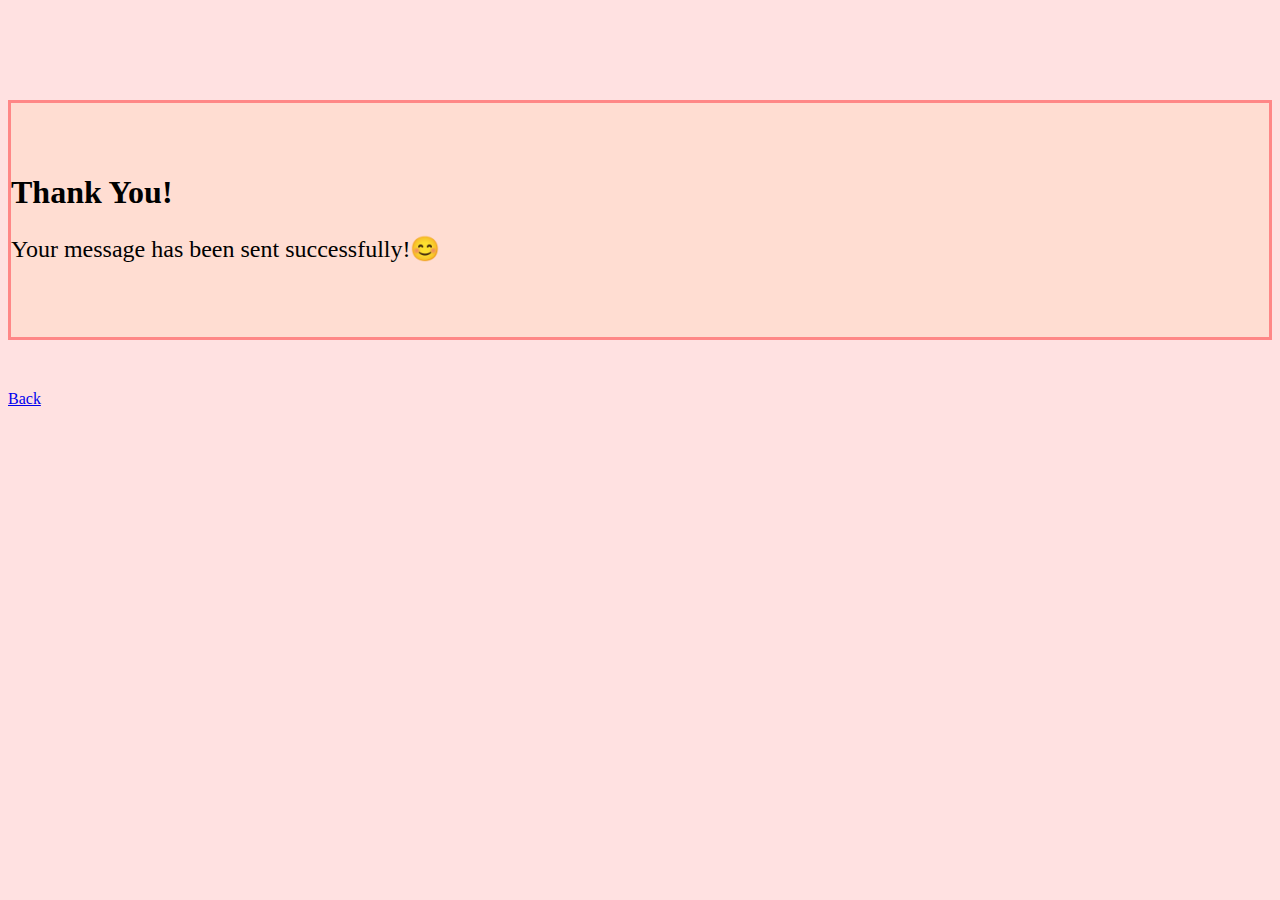
<file: resume_response.html>
<!DOCTYPE html>
<html lang="en">
<head>
    <meta charset="UTF-8">
    <meta name="viewport" content="width=device-width, initial-scale=1.0">
    <title>Message Sent!</title>
    <link rel="stylesheet" href="./CSS/resume_response.css">
    <link href="https://cdn.jsdelivr.net/npm/bootstrap@5.3.2/dist/css/bootstrap.min.css" rel="stylesheet" integrity="sha384-T3c6CoIi6uLrA9TneNEoa7RxnatzjcDSCmG1MXxSR1GAsXEV/Dwwykc2MPK8M2HN" crossorigin="anonymous">
</head>
<body  style="background-color: #FFE1E1;">
    <div class="container-fluid mt-5">
        <div class="comment text-center">
            <h1>Thank You!</h1>
            <p>Your message has been sent successfully!😊</p>
        </div>
        <div class="mt-3 text-center">
            <a href="./index.html" class="btn btn-outline-danger">Back</a>
        </div>
    </div>
</body>
</html>
</file>
<file: CSS/resume.css>
body{
    margin: 0;
    padding: 0;
    background-color: #F9EFDB;
}
.profilebegin{
    background-color: #492F10;
    width: 100%;
}
.menu-bar{
    display: flex;
    flex-direction: row;
    float: right;
    font-family: 'Kanit', sans-serif;
}
.resume{
    color: white;
    text-align: start;
    font-family: 'Kanit', sans-serif;
}
.header{
    background-color: #f9bebe;
    width: 100%;
}
.header-grid{
    display: grid;
    grid-template-columns: 1fr 100%;
}
.introduction{
    font-family: 'Montserrat', sans-serif;
    color: #BB6464;
}
.profile-img{
    float: left;
}
.profile{
    height: auto;
    width: 80%;
}
.profile-title, .edu-title, .my-skills-title, .my-project-title, .my-interest-title{
    text-align: center;
    font-family: 'Kanit', sans-serif;
    color: #492F10;
}
.profile-content{
    font-family: 'Montserrat', sans-serif;
    color: #492F10;
}
.education{
    height: auto;
    width: 100%;
    background-color: #FFEFCF;
    border-top: #492F10 2px solid;
    border-bottom: #492F10 2px solid;
}
.edu-flex{
    display: flex;
    gap: 10px;
}
.edu-content{
    width: 100%;
    font-family: 'Montserrat', sans-serif;
    color: #492F10;
}
.edu-content2{
    width: 30%;
    font-family: 'Montserrat', sans-serif;
    color: #492F10;
    text-align: right;
}
.my-skills-flex{
    display: flex;
    flex-direction: row;
    font-family: 'Montserrat', sans-serif;
    color: #492F10;
}
.programming-skills, .soft-skills{
    height: auto;
    background-color: #FDD2BF;
    border: #492F10 dashed 2px;
}
.programming-skills-title, .soft-skills-title{
    text-align: center;
}
ul{
    list-style-type: none;
}
li{
    padding-bottom: 20px;
    font-size: 1.2em;
}
.my-project{
    width: 100%;
}
.project1, .project2{
    margin-left: 10%;
    margin-right: 10%;
    border: #492F10 dashed 2px;
    background-color: #FFEFCF;
    width: 80%;
    height: auto;
}
.project-name{
    text-align: center;
    font-family: 'Kanit', sans-serif;
    margin-top: 0px;
    margin-bottom: 0px;
}
.project-grid1{
    display: grid;
    grid-template-columns: 1fr 4fr;
}
.project-grid2{
    display: grid;
    grid-template-columns: 4fr 1fr;
}
.project1-content{
    width: auto;
    height: auto;
    float:left;
    font-family: 'Montserrat', sans-serif;
}
.fpv-img{
    position: relative;
    border: #492F10 2px solid;
}
.project2-content{
    width: auto;
    height: auto;
    float: right;
    font-family: 'Montserrat', sans-serif;
}
.rob-img{
    position: relative;
    border: #492F10 2px solid;
}
.here{
    color: #492F10;
    text-decoration: underline;
}
.my-interest{
    width: 80%;
}
.grid-interest{
    display: grid;
    grid-template-columns: repeat(3, 1fr);
    grid-template-rows: repeat(2, 1fr);
    font-family: 'Montserrat', sans-serif;
    color: #492F10;
    background-color: #F7B787;
}
.contact-form{
    width: 80%;
    height: 600px;
    display: flex;
    align-items: center;
    justify-content: center;
    margin-left: 10%;
    margin-right: 10%;
}
.content{
    height: auto;
    font-family: 'Pacifico', cursive;
    color: #492F10;
}
.content-p{
    text-align: center;
}
.form{
    width: auto;
    height: auto;
    font-family: 'Montserrat', sans-serif;
    color: #492F10;
    border: 5px dashed #492F10;
}
input, textarea{
    width: 90%;
}
.button{
    text-align: center;
    font-family: 'Montserrat', sans-serif;
    color: #492F10;
    background-color: beige;
}
table{
    margin-left: 5%;
}
.footer{
    text-align: center;
    background-color: #492F10;
    width: 100%;
    height: auto;
}
.footer-header{
    font-family: 'Kanit', sans-serif;
    color: white;
}
.grid-contact-info{
    font-family: 'Montserrat', sans-serif;
    color: white;
    display: grid;
    grid-template-columns: repeat(3,1fr);
}
a{
    color: white;
    text-decoration: none;
}
li a:hover{
    background: #c3a0a0;
    border-radius: 10px;
    padding: 1px;
}
.programming-skills-bar, .soft-skills-bar{
    width: auto;
    height: auto;
    color: #492F10;
}
.bar{
    background: #353b48;
    display: block;
    border: 2px solid #492F10;
    border-radius: 10px;
    overflow: hidden;
}
.bar span{
    float: left;
    background: lightcoral;
}
.c{
    width: 80%;
    animation: c 3s;
}
.cplusplus{
    width: 70%;
    animation: cplusplus 3s;
}
.html{
    width: 70%;
    animation: html 3s;
}
.css{
    width: 60%;
    animation: css 3s;
}
.labview{
    width: 50%;
    animation: labview 3s;
}
.python{
    width: 30%;
    animation: python 3s;
}
.time-management{
    width: 100%;
    animation: time-management 3s;
}
.attention{
    width: 100%;
    animation: attention 3s;
}
.teamwork{
    width: 70%;
    animation: teamwork 3s;
}
.communication{
    width: 60%;
    animation: communication 3s;
}
.creativity{
    width: 80%;
    animation: creativity 3s;
}
.problem-solving{
    width: 75%;
    animation: problem-solving 3s;
}
@keyframes c{
    0%{
        width: 0%;
    }
    100%{
        width: 80%;
    }
}
@keyframes cplusplus{
    0%{
        width: 0%;
    }
    100%{
        width: 70%;
    }
}
@keyframes html{
    0%{
        width: 0%;
    }
    100%{
        width: 70%;
    }
}
@keyframes css{
    0%{
        width: 0%;
    }
    100%{
        width: 60%;
    }
}
@keyframes labview{
    0%{
        width: 0%;
    }
    100%{
        width: 50%;
    }
}
@keyframes python{
    0%{
        width: 0%;
    }
    100%{
        width: 30%;
    }
}
@keyframes time-management{
    0%{
        width: 0%;
    }
    100%{
        width: 100%;
    }
}
@keyframes attention{
    0%{
        width: 0%;
    }
    100%{
        width: 100%;
    }
}
@keyframes teamwork{
    0%{
        width: 0%;
    }
    100%{
        width: 70%;
    }
}
@keyframes communication{
    0%{
        width: 0%;
    }
    100%{
        width: 60%;
    }
}
@keyframes creativity{
    0%{
        width: 0%;
    }
    100%{
        width: 80%;
    }
}
@keyframes problem-solving{
    0%{
        width: 0%;
    }
    100%{
        width: 75%;
    }
}
li{
    list-style: none;
}
@media(max-width: 480px) and (min-width: 319px){
    .profilebegin{
        height: 2.5em;
    }
    .menu-bar{
        gap: 5px;
        font-size: 0.5em;
        padding-right: 5px;
    }
    .resume{
        font-size: 01em;
        padding: 6px 0px 0px 10px;
    }
    .header{
        height: 250px;
    }
    .introduction{
        padding-top: 50px;
        padding-left: 20px;
        font-size: 8.5px;
    }
    .profile-img{
        width: 120px;
        height: 160px;
        margin-top: 30px;
        margin-left: 20px;
    }
    .profile{
        margin: 50px auto 0px auto;
        padding-bottom: 15px;
    }
    .profile-title, .edu-title, .my-skills-title, .my-project-title, .my-interest-title{
        font-size: 0.9em;
    }
    .profile-content{
        font-size: 1em;
    }
    .edu-content{
        font-size: 0.8em;
        padding-left: 10px;
    }
    .edu-content2{
        font-size: 0.8em;
        padding-top: 0px;
        padding-right: 10px; 
    }
    .education{
        padding-bottom: 10px;
    }
    .my-skills-flex{
        gap: 5px;
        margin: 0px 10% 15px 10%;
    }
    .programming-skills, .soft-skills{
        width: 200px;
        border-radius: 30px;
        padding-bottom: 10px;
    }
    .programming-skills-title, .soft-skills-title{
        padding-top: 10px;
        padding-bottom: 10px;
        font-size: 1em;
    }
    .table{
        height: 100px;
        margin-left: 10px;
        font-size: 0.8em;
    }
    .my-project{
        margin-bottom: 60px;
    }
    .project1, .project2{
        padding: 10px;
        margin-bottom: 10px;
        border-radius: 10px;
    }
    .project-name{
        font-size: 0.9em;
    }
    .project1-content{
        margin: 5px 0px 5px 10px;
        font-size: 0.6em;
    }
    .fpv-img{
        width: 120px;
        height: 100px;
        margin-top: 20px;
    }
    .project2-content{
        margin: 5px 10px 5px 0px;
        font-size: 0.6em;
    }
    .rob-img{
        width: 120px;
        height: 100px;
        margin-top: 20px;
    }
    .my-interest{
        margin: 0px auto 50px auto;
    }
    .grid-interest{
        font-size: 0.8em;
        border-radius: 30px;
    }
    .contact-form{
        margin-bottom: 50px;
        flex-direction: column;
    }
    .content{
        font-size: 1.2em;
        padding-left: 10px;
        padding-right: 10px;
        padding-bottom: 20px;
        width: auto;
    }
    .form{
        font-size: 0.8em;
    }
    .button{
        font-size: 0.8em;
    }
    .form{
        font-size: 0.8em;
        padding: 10px;
        border-radius: 10px;
    }
    .button{
        font-size: 0.8em;
        border-radius: 10px;
        padding: 5px;
    }
    .footer{
        padding-top: 5px;
        padding-bottom: 5px;
    }
    .footer-header{
        font-size: 1em;
    }
    .grid-contact-info{
        font-size: 0.5em;
    }
    .programming-skills-bar, .soft-skills-bar{
        padding-left: 5px;
        padding-right: 5px;
    }
    .bar{
        height: 10px;
        border-radius: 5px;
    }
    .bar-name{
        font-size: 0.6em;
    }
    .bar span{
        height: 10px;
    }
}
@media(max-width: 1200px) and (min-width: 481px){
    .profilebegin{
        height: 4em;
    }
    .menu-bar{
        gap: 10px;
        font-size: 0.8em;
        padding-right: 5px;
    }
    .resume{
        font-size: 1.9em;
        padding:8px 0px 0px 15px;
    }
    .header{
        height: 400px;
    }
    .introduction{
        padding-top: 75px;
        padding-left:25px;
        font-size: 14px;
    }
    .profile-img{
        width: 200px;
        height: 260px;
        margin-top: 40px;
        margin-left: 50px;
    }
    .profile{
        margin: 100px auto 0px auto;
        padding-bottom: 20px;
    }
    .profile-title, .edu-title, .my-skills-title, .my-project-title, .my-interest-title{
        font-size: 1.2em;
    }
    .profile-content{
        font-size: 1.2em;
    }
    .edu-content{
        font-size: 1em;
        padding-left: 25px;
    }
    .edu-content2{
        font-size: 1em;
        padding-top: 0px;
        padding-right: 25px; 
    }
    .education{
        padding-bottom: 20px;
    }
    .my-skills-flex{
        gap: 15px;
        margin: 0px 5% 25px 5%;
    }
    .programming-skills, .soft-skills{
        width: 500px;
        border-radius: 40px;
        padding-bottom: 20px;
    }
    .programming-skills-title, .soft-skills-title{
        padding-top: 20px;
        padding-bottom: 20px;
        font-size: 1.2em;
    }
    .table{
        height: 200px;
        margin-left: 25px;
        font-size: 1em;
    }
    .my-project{
        margin-bottom: 80px;
    }
    .project1, .project2{
        padding: 15px;
        margin-bottom: 15px;
        border-radius: 15px;
    }
    .project-name{
        font-size: 1.2em;
    }
    .project1-content{
        margin: 10px 0px 10px 20px;
        font-size: 0.9em;
    }
    .fpv-img{
        width: 250px;
        height: 180px;
        margin-top: 30px;
    }
    .project2-content{
        margin: 10px 20px 10px 0px;
        font-size: 0.9em;
    }
    .rob-img{
        width: 250px;
        height: 180px;
        margin-top: 30px;
    }
    .my-interest{
        margin: 0px auto 75px auto;
    }
    .grid-interest{
        font-size: 1em;
        border-radius: 40px;
    }
    .contact-form{
        margin-bottom: 200px;
        flex-direction: column;
    }
    .content{
        font-size: 1.6em;
        padding-left: 30px;
        padding-right: 30px;
        padding-top: 100px;
        padding-bottom: 20px;
        width: auto;
    }
    .form{
        font-size: 1em;
        padding: 30px;
        border-radius: 30px;
    }
    .button{
        font-size: 1em;
        border-radius: 20px;
        padding: 10px;
    }
    .footer{
        padding-top: 10px;
        padding-bottom: 10px;
    }
    .footer-header{
        font-size: 1.2em;
    }
    .grid-contact-info{
        font-size: 0.75em;
    }
    .programming-skills-bar, .soft-skills-bar{
        padding-left: 10px;
        padding-right: 10px;
    }
    .bar{
        height: 20px;
        border-radius: 10px;
    }
    .bar-name{
        font-size: 0.8em;
    }
    .bar span{
        height: 20px;
    }
}
@media(max-width: 1600px) and (min-width: 1201px){
    .profilebegin{
        height: 5em;
    }
    .menu-bar{
        gap: 20px;
        font-size: 1.2em;
        padding-right: 20px;
    }
    .resume{
        font-size: 2.5em;
        padding:10px 0px 0px 30px;
    }
    .header{
        height: 450px;
    }
    .introduction{
        padding-top: 100px;
        padding-left: 100px;
        font-size: 25px;
    }
    .profile-img{
        width: 300px;
        height: 380px;
        margin-top: 25px;
        margin-left: 50px;
    }
    .profile{
        margin: 200px auto 0px auto;
        padding-bottom: 30px;
    }
    .profile-title, .edu-title, .my-skills-title, .my-project-title, .my-interest-title{
        font-size: 1.5em;
    }
    .profile-content{
        font-size: 2em;
    }
    .edu-content{
        font-size: 1.2em;
        padding-left: 50px;
    }
    .edu-content2{
        font-size: 1.2em;
        padding-top: 0px;
        padding-right: 50px; 
    }
    .education{
        padding-bottom: 30px;
    }
    .my-skills-flex{
        gap: 20px;
        margin: 0px 10% 50px 10%;
    }
    .programming-skills, .soft-skills{
        width: 600px;
        border-radius: 50px;
        padding-bottom: 30px;
    }
    .programming-skills-title, .soft-skills-title{
        padding-top: 30px;
        padding-bottom: 30px;
        font-size: 1.5em;
    }
    .table{
        height: 300px;
        margin-left: 50px;
        font-size: 1.2em;
    }
    .my-project{
        margin-bottom: 100px;
    }
    .project1, .project2{
        padding: 20px;
        margin-bottom: 20px;
        border-radius: 20px;
    }
    .project-name{
        font-size: 1.5em;
    }
    .project1-content{
        margin: 15px 0px 15px 20px;
        font-size: 1.2em;
    }
    .fpv-img{
        width: 450px;
        height: 300px;
        margin-top: 40px;
    }
    .project2-content{
        margin: 10px 20px 20px 0px;
        font-size: 1.2em;
        padding-left: 10px;
    }
    .rob-img{
        width: 450px;
        height: 300px;
        margin-top: 20px;
    }
    .my-interest{
        margin: 0px auto 100px auto;
    }
    .grid-interest{
        font-size: 1.2em;
        border-radius: 50px;
    }
    .contact-form{
        margin-bottom: 150px;
        flex-direction: row;
    }
    .content{
        font-size: 2em;
        padding-left: 50px;
        padding-right: 50px;
        max-width: 300px;
    }
    .form{
        font-size: 1.2em;
        padding: 50px;
        border-radius: 50px;
    }
    .button{
        font-size: 1.2em;
        border-radius: 30px;
        padding: 15px;
    }
    .footer{
        padding-top: 15px;
        padding-bottom: 15px;
    }
    .footer-header{
        font-size: 1.5em;
    }
    .grid-contact-info{
        font-size: 1em;
    }
    .programming-skills-bar, .soft-skills-bar{
        padding-left: 15px;
        padding-right: 15px;
    }
    .bar{
        height: 30px;
        border-radius: 15px;
    }
    .bar-name{
        font-size: 1em;
    }
    .bar span{
        height: 30px;
    }
}
</file>
<file: CSS/project1.css>
body{
    margin: 0;
    padding: 0;
    background-color: #FFF4E0;
}
.header{
    background-color: #ECDBBA;
    text-align: start;
    font-family: 'Varela Round', sans-serif;
    color: #42032C;
}
.img{
        border-top: 1px solid #5C3D2E;
        width:100%;
        border-bottom: 1px solid #5C3D2E;
    }
.introduction{
    font-family: 'Varela Round', sans-serif;
}
.obj-sec, .req-sec, .feature-sec, .adv-sec{
    background-color: #ECDBBA;
}
.obj, .req, .feature, .adv{
    margin-top: 0px;
    font-family: 'Varela Round', sans-serif;
    text-decoration: underline;
}
.obj-flex{
    display: flex;
}
.no{
    font-family: 'Varela Round', sans-serif;
    text-align: center;
    background-color: beige;
    border-radius: 50%;
    margin-left: 20%;
    margin-right: 20%;
    align-items: center;
    justify-content: center;
    display: flex;
}
.obj-content{
    font-family: 'Varela Round', sans-serif;
}
.req-flex{
    display: flex;
    flex-direction: row;
}
.software, .hardware{
    width: 100%;
    text-align: center;
    margin: 0;
    font-family: 'Varela Round', sans-serif;
}
.req-content{
    font-family: 'Varela Round', sans-serif;
    background-color: #ddbe81;
}
.feature-grid{
    display: grid;
    grid-template-columns: 1fr 4fr;
    font-family: 'Varela Round', sans-serif;
}
.feature-no{
    font-family: 'Varela Round', sans-serif;
    text-align: center;
    background-color: beige;
    border-radius: 50%;
    margin-left: 20%;
    margin-right: 20%;
    margin-top: 0px;
    margin-bottom: 0px;
    align-items: center;
    justify-content: center;
    display: flex;
}
.feature-content{
    align-items: center;
}
.adv-flex{
    display: flex;
}
.adv-title{
    font-family: 'Varela Round', sans-serif;
    text-align: center;
    background-color: beige;
    align-items: center;
    justify-content: center;
    display: flex;
}
.adv-content{
    font-family: 'Varela Round', sans-serif;
}
.form{
    background-color: #ECDBBA;
    font-family: 'Varela Round', sans-serif;
}
textarea{
    width: 100%;
    border: 1px solid #5C3D2E;
}
input[type=submit]{
    background-color: #ECDBBA;
    color: #5C3D2E;
    font-family: 'Varela Round', sans-serif;
}
.back-to-mainpage{
    background-color: #ECDBBA;
    text-align: center;
}
a{
    text-decoration: none;
    font-family: 'Varela Round', sans-serif;
    color: #5C3D2E;
}
@media(max-width: 480px) and (min-width: 319px){
    .header{
        padding: 10px;
        font-size: 0.8em;
    }
    .introduction{
        padding: 30px;
        font-size: 0.8em;
    }
    .obj-sec, .req-sec, .feature-sec, .adv-sec{
        margin: 0px 20px 10px 20px;
        padding: 10px;
        border: 6px double #5C3D2E;
    }
    .obj, .req, .feature, .adv{
        padding-bottom: 6px;
        font-size: 1.2em;
    }
    .obj-flex{
        gap: 10px;
    }
    .obj-flex-box{
        width: 100px;
    }
    .no{
        font-size: 1.5em;
        width: 60px;
        height: 60px;
    }
    .obj-content{
        font-size: 0.8em;
    }
    .req-flex{
        gap: 5px;
    }
    .req-flex-box{
        width: 300px;
        text-align: center;
        margin-left: 5%;
        margin-right: 5%;
        padding: 10px;
    }
    .software, .hardware{
        padding-bottom: 10px;
        font-size: 1.2em;
    }
    .req-content{
        font-size: 0.6em;
        min-width: 50px;
        padding: 6px;
        margin-bottom: 10px;
        box-shadow: #5C3D2E 5px 5px;
    }
    .feature-grid{
        font-size: 0.8em;
        gap: 8px;
    }
    .feature-no{
        font-size: 1.5em;
        width: 60px;
        height: 60px;
    }
    .adv-flex{
        gap: 10px;
    }
    .adv-title{
        font-size: 0.6em;
        height: 30px;
        border-radius: 10px;
        margin: 10px;
    }
    .adv-flex-box{
        width: 200px;
    }
    .adv-content{
        font-size: 0.6em;
    }
    .form{
        padding: 10px;
        font-size: 0.6em;
    }
    textarea{
        height: 90px;
    }
    input[type=submit]{
        padding: 6px 20px 6px 20px;
        border-radius: 6px;
        font-size: 1.2em;
    }
    .back-to-mainpage{
        padding-top: 10px;
        padding-bottom: 10px;
    }
    a{
        font-size: 0.8em;
    }
}
@media(max-width: 1200px) and (min-width: 481px){
    .header{
        padding: 15px;
        font-size: 1em;
    }
    .introduction{
        padding: 40px;
        font-size: 1em;
    }
    .obj-sec, .req-sec, .feature-sec, .adv-sec{
        margin: 0px 45px 30px 45px;
        padding: 15px;
        border: 8px double #5C3D2E;
    }
    .obj, .req, .feature, .adv{
        padding-bottom: 8px;
        font-size: 1.6em;
    }
    .obj-flex{
        gap: 15px;
    }
    .obj-flex-box{
        width: 300px;
    }
    .no{
        font-size: 2.5em;
        width: 80px;
        height: 80px;
    }
    .obj-content{
        font-size: 1em;
    }
    .req-flex{
        gap: 1%;
    }
    .req-flex-box{
        width: 400px;
        text-align: center;
        margin-left: 10%;
        margin-right: 10%;
    }
    .software, .hardware{
        padding-bottom: 15px;
        font-size: 1.35em;
    }
    .req-content{
        font-size: 1em;
        max-width: 250px;
        padding: 8px;
        margin-bottom: 20px;
        box-shadow: #5C3D2E 10px 10px;
    }
    .feature-grid{
        font-size: 0.9em;
        gap: 10px;
    }
    .feature-no{
        font-size: 2.5em;
        width: 80px;
        height: 80px;
        margin-bottom: 7.5px;
        margin-right: 10px;
    }
    .adv-flex{
        gap: 20px;
    }
    .adv-title{
        font-size: 0.9em;
        height: 50px;
        border-radius: 15px;
        margin: 15px;
    }
    .adv-flex-box{
        width: 300px;
    }
    .adv-content{
        font-size: 0.9em;
    }
    .form{
        padding: 15px;
        font-size: 0.9em;
    }
    textarea{
        height: 120px;
    }
    input[type=submit]{
        padding: 8px 30px 8px 30px;
        border-radius: 8px;
        font-size: 1.2em;
    }
    .back-to-mainpage{
        padding-top: 15px;
        padding-bottom: 15px;
    }
    a{
        font-size: 1em;
    }
}
@media(max-width: 1600px) and (min-width: 1201px){
    .header{
        padding: 20px;
        font-size: 1.2em;
    }
    .introduction{
        padding: 50px;
        font-size: 1.2em;
    }
    .obj-sec, .req-sec, .feature-sec, .adv-sec{
        margin: 50px 100px 50px 100px;
        padding: 20px;
        border: 10px double #5C3D2E;
    }
    .obj, .req, .feature, .adv{
        padding-bottom: 10px;
        font-size: 2em;
    }
    .obj-flex{
        gap: 20px;
    }
    .obj-flex-box{
        width: 400px;
    }
    .no, .feature-no{
        font-size: 3em;
        width: 100px;
        height: 100px;
    }
    .obj-content{
        font-size: 1.2em;
    }
    .req-flex{
        gap: 1%;
    }
    .req-flex-box{
        width: 500px;
        text-align: center;
        margin-left: 10%;
        margin-right: 10%;
    }
    .software, .hardware{
        padding-bottom: 20px;
        font-size: 1.5em;
    }
    .req-content{
        font-size: 1.2em;
        max-width: 300px;
        padding: 20px;
        margin-bottom: 30px;
        box-shadow: #5C3D2E 10px 10px;
    }
    .feature-grid{
        font-size: 1em;
        gap: 15px;
    }
    .feature-no{
        font-size: 3em;
        width: 80px;
        height: 80px;
        text-align: center;
        margin-bottom: 10px;
    }
    .adv-flex{
        display: flex;
        gap: 30px;
    }
    .adv-title{
        font-size: 1.5em;
        height: 50px;
        border-radius: 20px;
        margin: 20px;
    }
    .adv-flex-box{
        width: 400px;
    }
    .adv-content{
        font-size: 1.2em;
    }
    .form{
        padding: 20px;
        font-size: 1.2em;
    }
    textarea{
        height: 150px;
    }
    input[type=submit]{
        padding: 10px 40px 10px 40px;
        border-radius: 10px;
        font-size: 1.2em;
    }
    .back-to-mainpage{
        padding-top: 20px;
        padding-bottom: 20px;
    }
    a{
        font-size: 1.2em;
    }
}
</file>
<file: CSS/project1_response.css>
.comment{
    background-color: lightyellow;
    border: 3px solid #FFBB64;
}
@media(max-width: 480px) and (min-width: 319px){
    .comment{
        margin-top: 60px;
        margin-bottom: 30px;
        padding-top: 30px;
        padding-bottom: 30px;
    }
    p{
        font-size: 1em;
    }
}
@media(max-width: 1200px) and (min-width: 481px){
    .comment{
        margin-top: 80px;
        margin-bottom: 40px;
        padding-top: 40px;
        padding-bottom: 40px;
    }
    p{
        font-size: 1.2em;
    }
}
@media(max-width: 1600px) and (min-width: 1201px){
    .comment{
        margin-top: 100px;
        margin-bottom: 50px;
        padding-top: 50px;
        padding-bottom: 50px;
    }
    p{
        font-size: 1.5em;
    }
}
</file>
<file: CSS/project2.css>
body{
    margin: 0;
    padding: 0;
    background-color: #DCF2F1;
}
.header{
    background-color: #92C7CF;
    text-align: center;
    color: #0F1035;
    font-family: 'Heebo', sans-serif;
}
.img{
        border-top: 1px solid #5C3D2E;
        width:100%;
        border-bottom: 1px solid #5C3D2E;
    }
.introduction{
    font-family: 'Arvo', serif;
}
.obj-sec, .req-sec, .feature-sec, .adv-sec{
    border: 2px dashed;
    background-color: #7FC7D9;
    border-radius: 20px;
}
.obj, .req, .feature, .adv{
    margin-top: 0px;
    font-family: 'Arvo', serif;
    border-bottom: 2px #0F1035 solid;
}
li{
    font-family: 'Arvo', serif;
}
.req-flex{
    display: flex;
    flex-direction: column;
}
.software, .hardware{
    font-family: 'Arvo', serif;
}
.soft-grid, .hard-grid{
    display: grid;
    grid-template-columns: repeat(3, 1fr);
}
.req-content{
    background-color: #E0F4FF;
    border: 3px dashed; 
    border-radius: 20px;
    text-align: center;
    font-family: 'Arvo', serif;
}
.feature-grid{
    display: grid;
    grid-template-columns: repeat(2,1fr);
    grid-template-rows: repeat(2, 1fr);
}
.feature-content{
    background-color: #E0F4FF;
    border: 3px dashed; 
    text-align: start;
    font-family: 'Arvo', serif;
}
.adv-flex{
    display: flex;
    flex-direction: column;
}
.adv-title{
    font-family: 'Arvo', serif;
    text-decoration: underline;
}
.adv-content{
    font-size: 1.2em;
    font-family: 'Arvo', serif;
    padding: 0px 10px 0px 10px;
}
.form{
    background-color: #7FC7D9;
    font-family: 'Heebo', sans-serif;
}
textarea{
    width: 100%;
    background-color: #DCF2F1;
    border: 1px solid black;
}
input[type=submit]{
    background-color: #0F1035;
    color: white;
    font-family: 'Heebo', sans-serif;
}
.back-to-mainpage{
    background-color: #7FC7D9;
    text-align: center;
}
a{
    text-decoration: none;
    font-family: 'Heebo', sans-serif;
    color: #0F1035;
}
@media(max-width: 480px) and (min-width: 319px){
    .header{
        font-size: 0.8em;
        padding: 10px;
    }
    .introduction{
        padding: 15px;
        font-size: 0.8em;
    }
    .obj-sec, .req-sec, .feature-sec, .adv-sec{
        margin: 0px 20px 10px 20px;
        padding: 15px;
    }
    .obj, .req, .feature, .adv{
        font-size: 1.2em;
        padding-bottom: 10px;
    }
    li{
        font-size: 0.6em;
        padding-top: 10px;
    }
    .req-flex{
        gap: 10px;
    }
    .software, .hardware{
        font-size: 1em;
    }
    .soft-grid, .hard-grid{
        gap: 6px;
    }
    .req-content{
        padding: 4px;
        font-size: 0.6em;
    }
    .feature-grid{
        gap: 6px;
    }
    .feature-content{
        border-radius: 10px;
        padding: 10px;
        font-size: 0.7em;
        height: 67%;
    }
    .adv-title{
        font-size: 0.9em;
    }
    .adv-content{
        font-size: 0.8em;
        padding: 0px 6px 0px 6px;
    }
    .form{
        padding: 10px;
        font-size: 0.8em;
    }
    textarea{
        height: 90px;
    }
    input[type=submit]{
        padding: 6px 20px 6px 20px;
        border-radius: 6px;
        font-size: 1em;
    }
    .back-to-mainpage{
        padding-top: 10px;
        padding-bottom: 10px;
    }
    a{
        font-size: 0.8em;
    }
}
@media(max-width: 1200px) and (min-width: 481px){
    .header{
        font-size: 1em;
        padding: 15px;
    }
    .introduction{
        padding: 30px;
        font-size: 1em;
    }
    .obj-sec, .req-sec, .feature-sec, .adv-sec{
        margin: 0px 45px 30px 45px;
        padding: 15px;
    }
    .obj, .req, .feature, .adv{
        font-size: 1.6em;
        padding-bottom: 15px;
    }
    li{
        font-size: 0.9em;
        padding-top: 15px;
    }
    .req-flex{
        gap: 15px;
    }
    .software, .hardware{
        font-size: 1.3em;
    }
    .soft-grid, .hard-grid{
        gap: 8px;
    }
    .req-content{
        padding: 4px;
        font-size: 0.8em;
    }
    .feature-grid{
        gap: 8px;
    }
    .feature-content{
        border-radius: 15px;
        padding: 15px;
        font-size: 0.8em;
        height: 57%;
    }
    .adv-title{
        font-size: 1.2em;
    }
    .adv-content{
        font-size: 1em;
        padding: 0px 8px 0px 8px;
    }
    .form{
        padding: 15px;
        font-size: 1em;
    }
    textarea{
        height: 120px;
    }
    input[type=submit]{
        padding: 8px 30px 8px 30px;
        border-radius: 8px;
        font-size: 1em;
    }
    .back-to-mainpage{
        padding-top: 15px;
        padding-bottom: 15px;
    }
    a{
        font-size: 1em;
    }
}
@media(max-width: 1600px) and (min-width: 1201px){
    .header{
        font-size: 1.2em;
        padding: 20px;
    }
    .introduction{
        padding: 50px;
        font-size: 1.2em;
    }
    .obj-sec, .req-sec, .feature-sec, .adv-sec{
        margin: 50px 100px 50px 100px;
        padding: 20px;
    }
    .obj, .req, .feature, .adv{
        font-size: 2em;
        padding-bottom: 20px;
    }
    li{
        font-size: 1.2em;
        padding-top: 20px;
    }
    .req-flex{
        gap: 20px;
    }
    .software, .hardware{
        font-size: 1.6em;
    }
    .soft-grid, .hard-grid{
        gap: 10px;
    }
    .req-content{
        padding: 5px;
        font-size: 1em;
    }
    .feature-grid{
        gap: 10px;
    }
    .feature-content{
        border-radius: 20px;
        padding: 20px;
        font-size: 1em;
        height: 45px;
    }
    .adv-title{
        font-size: 1.5em;
    }
    .adv-content{
        font-size: 1.2em;
        padding: 0px 10px 0px 10px;
    }
    .form{
        padding: 20px;
        font-size: 1.2em;
    }
    textarea{
        height: 150px;
    }
    input[type=submit]{
        padding: 10px 40px 10px 40px;
        border-radius: 10px;
        font-size: 1em;
    }
    .back-to-mainpage{
        padding-top: 20px;
        padding-bottom: 20px;
    }
    a{
        font-size: 1.2em;
    }
}
</file>
<file: CSS/project2_response.css>
.comment{
    background-color: rgb(123, 204, 254);
    border: 3px solid #13245b;
}
@media(max-width: 480px) and (min-width: 319px){
    .comment{
        margin-top: 60px;
        margin-bottom: 30px;
        padding-top: 30px;
        padding-bottom: 30px;
    }
    p{
        font-size: 1em;
    }
}
@media(max-width: 1200px) and (min-width: 481px){
    .comment{
        margin-top: 80px;
        margin-bottom: 40px;
        padding-top: 40px;
        padding-bottom: 40px;
    }
    p{
        font-size: 1.2em;
    }
}
@media(max-width: 1600px) and (min-width: 1201px){
    .comment{
        margin-top: 100px;
        margin-bottom: 50px;
        padding-top: 50px;
        padding-bottom: 50px;
    }
    p{
        font-size: 1.5em;
    }
}
</file>
<file: CSS/resume_response.css>
.comment{
    background-color: #FFDDD2;
    border: 3px solid #FF8787;
}
@media(max-width: 480px) and (min-width: 319px){
    .comment{
        margin-top: 6px;
        margin-bottom: 30px;
        padding-top: 30px;
        padding-bottom: 30px;
    }
    p{
        font-size: 1em;
    }
}
@media(max-width: 1200px) and (min-width: 481px){
    .comment{
        margin-top: 80px;
        margin-bottom: 40px;
        padding-top: 40px;
        padding-bottom: 40px;
    }
    p{
        font-size: 1.2em;
    }
}
@media(max-width: 1600px) and (min-width: 1201px){
    .comment{
        margin-top: 100px;
        margin-bottom: 50px;
        padding-top: 50px;
        padding-bottom: 50px;
    }
    p{
        font-size: 1.5em;
    }
}
</file>
